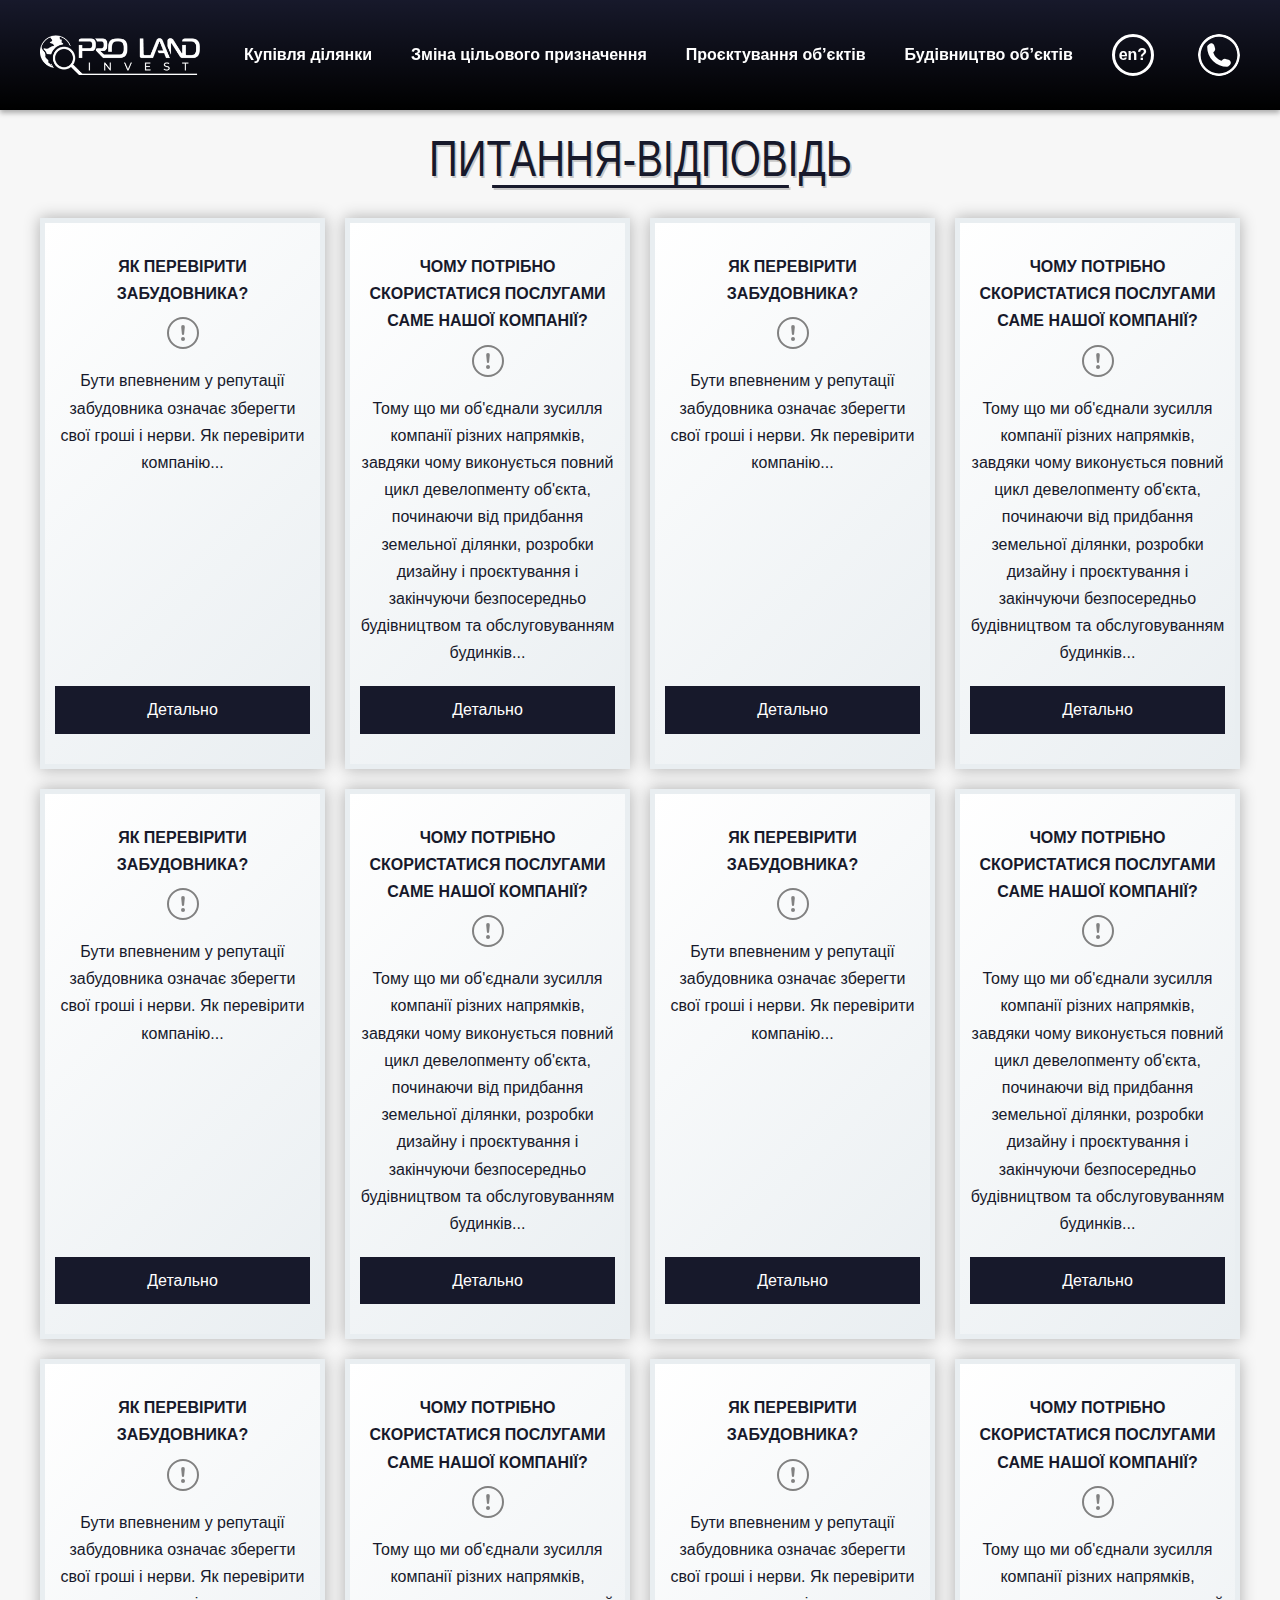
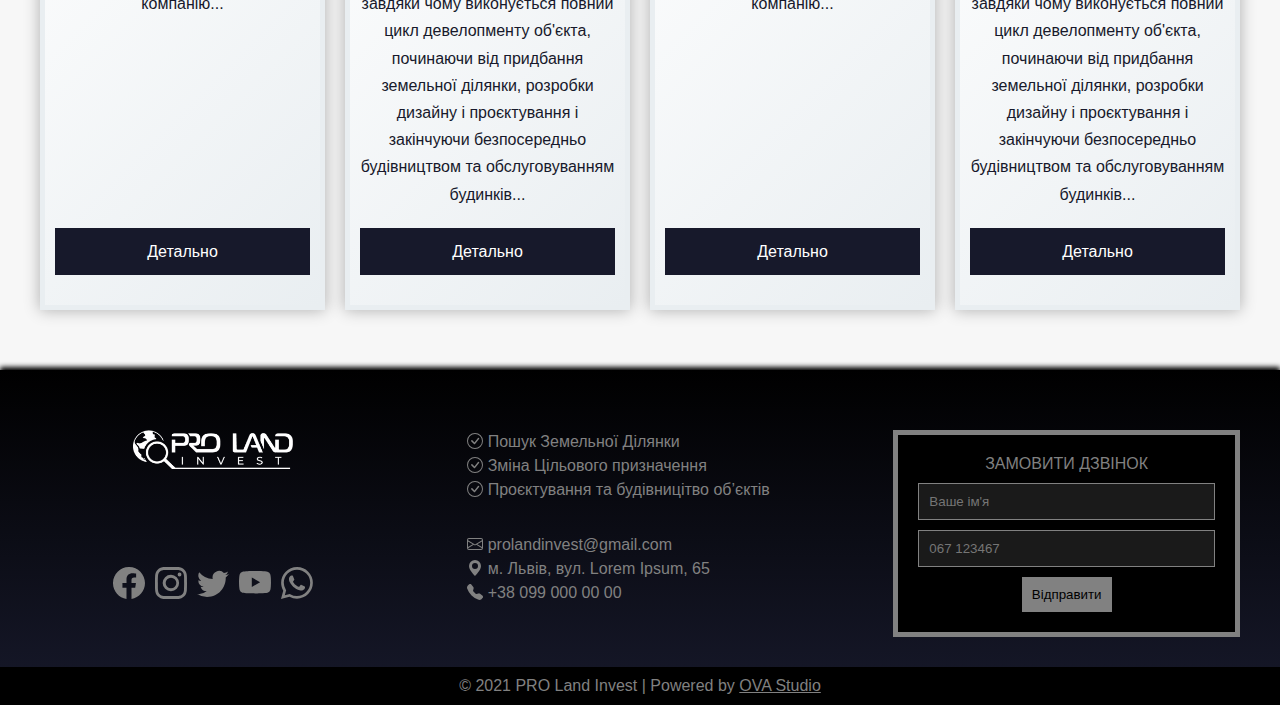
<file: faqs.html>
<!DOCTYPE html>
<html lang="en">
<head>
    <meta charset="UTF-8">
    <meta http-equiv="X-UA-Compatible" content="IE=edge">
    <meta name="viewport" content="width=device-width, initial-scale=1.0">
    <title> faq :: proland invest</title>
    <meta name="description" content="proland invest">
    <!-- <link rel="stylesheet" href="https://unpkg.com/leaflet@1.7.1/dist/leaflet.css" integrity="sha512-xodZBNTC5n17Xt2atTPuE1HxjVMSvLVW9ocqUKLsCC5CXdbqCmblAshOMAS6/keqq/sMZMZ19scR4PsZChSR7A==" crossorigin=""/> -->
    <link rel="stylesheet" href="css/style.css">
    <link rel="shortcut icon" href="./favicon.ico" />
</head>
<body>
    
    <div id="spacer"></div>

    <header id="header">
        <div class="wrapper">

            <a href="/" id="logo" title="proland invest">
                <picture>
                    <img src="images/logo.png" alt="" width="160" height="39">
                </picture>
            </a>

            <nav id="nav">
                <ul>
                    <li><a href="#">
                        <svg viewBox="0 0 16 16"><path d="M0 1.5A.5.5 0 0 1 .5 1H2a.5.5 0 0 1 .485.379L2.89 3H14.5a.5.5 0 0 1 .491.592l-1.5 8A.5.5 0 0 1 13 12H4a.5.5 0 0 1-.491-.408L2.01 3.607 1.61 2H.5a.5.5 0 0 1-.5-.5zM3.102 4l1.313 7h8.17l1.313-7H3.102zM5 12a2 2 0 1 0 0 4 2 2 0 0 0 0-4zm7 0a2 2 0 1 0 0 4 2 2 0 0 0 0-4zm-7 1a1 1 0 1 1 0 2 1 1 0 0 1 0-2zm7 0a1 1 0 1 1 0 2 1 1 0 0 1 0-2z"/></svg>

                        Купівля ділянки</a>
                    </li>

                    <li><a href="#">
                        <svg viewBox="0 0 16 16"><path fill-rule="evenodd" d="M1 11.5a.5.5 0 0 0 .5.5h11.793l-3.147 3.146a.5.5 0 0 0 .708.708l4-4a.5.5 0 0 0 0-.708l-4-4a.5.5 0 0 0-.708.708L13.293 11H1.5a.5.5 0 0 0-.5.5zm14-7a.5.5 0 0 1-.5.5H2.707l3.147 3.146a.5.5 0 1 1-.708.708l-4-4a.5.5 0 0 1 0-.708l4-4a.5.5 0 1 1 .708.708L2.707 4H14.5a.5.5 0 0 1 .5.5z"/></svg>

                        Зміна цільового призначення
                    </a></li>

                    <li><a href="#">
                        <svg viewBox="0 0 16 16"><path d="M15.502 1.94a.5.5 0 0 1 0 .706L14.459 3.69l-2-2L13.502.646a.5.5 0 0 1 .707 0l1.293 1.293zm-1.75 2.456-2-2L4.939 9.21a.5.5 0 0 0-.121.196l-.805 2.414a.25.25 0 0 0 .316.316l2.414-.805a.5.5 0 0 0 .196-.12l6.813-6.814z"/><path fill-rule="evenodd" d="M1 13.5A1.5 1.5 0 0 0 2.5 15h11a1.5 1.5 0 0 0 1.5-1.5v-6a.5.5 0 0 0-1 0v6a.5.5 0 0 1-.5.5h-11a.5.5 0 0 1-.5-.5v-11a.5.5 0 0 1 .5-.5H9a.5.5 0 0 0 0-1H2.5A1.5 1.5 0 0 0 1 2.5v11z"/></svg>

                        Проєктування об’єктів
                    </a></li>

                    <li><a href="#">
                        <svg viewBox="0 0 16 16"><path d="M0 .5A.5.5 0 0 1 .5 0h15a.5.5 0 0 1 .5.5v3a.5.5 0 0 1-.5.5H14v2h1.5a.5.5 0 0 1 .5.5v3a.5.5 0 0 1-.5.5H14v2h1.5a.5.5 0 0 1 .5.5v3a.5.5 0 0 1-.5.5H.5a.5.5 0 0 1-.5-.5v-3a.5.5 0 0 1 .5-.5H2v-2H.5a.5.5 0 0 1-.5-.5v-3A.5.5 0 0 1 .5 6H2V4H.5a.5.5 0 0 1-.5-.5v-3zM3 4v2h4.5V4H3zm5.5 0v2H13V4H8.5zM3 10v2h4.5v-2H3zm5.5 0v2H13v-2H8.5zM1 1v2h3.5V1H1zm4.5 0v2h5V1h-5zm6 0v2H15V1h-3.5zM1 7v2h3.5V7H1zm4.5 0v2h5V7h-5zm6 0v2H15V7h-3.5zM1 13v2h3.5v-2H1zm4.5 0v2h5v-2h-5zm6 0v2H15v-2h-3.5z"/></svg>

                        Будівництво об’єктів
                    </a></li>

                    <li id="lang">
                        <a href="#">ua?</a>
                        <a href="#" class="active">en?</a>
                    </li>
                </ul>
            </nav>

            <div id="phone">
                <ul>
                    <li><a href="tel:+38 (093) 490 97 87" title="call!">
        
                        <svg viewBox="0 0 512 512"><path d="M256,32c123.5,0,224,100.5,224,224S379.5,480,256,480S32,379.5,32,256S132.5,32,256,32 M256,0C114.625,0,0,114.625,0,256 s114.625,256,256,256s256-114.625,256-256S397.375,0,256,0L256,0z M398.719,341.594l-1.438-4.375 c-3.375-10.063-14.5-20.563-24.75-23.375L334.688,303.5c-10.25-2.781-24.875,0.969-32.406,8.5l-13.688,13.688 c-49.75-13.469-88.781-52.5-102.219-102.25l13.688-13.688c7.5-7.5,11.25-22.125,8.469-32.406L198.219,139.5 c-2.781-10.25-13.344-21.375-23.406-24.75l-4.313-1.438c-10.094-3.375-24.5,0.031-32,7.563l-20.5,20.5 c-3.656,3.625-6,14.031-6,14.063c-0.688,65.063,24.813,127.719,70.813,173.75c45.875,45.875,108.313,71.344,173.156,70.781 c0.344,0,11.063-2.281,14.719-5.938l20.5-20.5C398.688,366.063,402.063,351.656,398.719,341.594z"/></svg>
        
                       +38 (093) 490 97 87
                    </a></li>
        
                    <li><a href="viber://chat?number=%2B380934909787" title="send to viber">
                        <svg viewBox="0 0 52.511 52.511"><g>
                            <path d="M31.256,0H21.254C10.778,0,2.255,8.521,2.255,18.995v9.01c0,7.8,4.793,14.81,12,17.665v5.841 c0,0.396,0.233,0.754,0.595,0.914c0.13,0.058,0.268,0.086,0.405,0.086c0.243,0,0.484-0.089,0.671-0.259L21.725,47h9.531 c10.476,0,18.999-8.521,18.999-18.995v-9.01C50.255,8.521,41.732,0,31.256,0z M48.255,28.005C48.255,37.376,40.63,45,31.256,45 h-9.917c-0.248,0-0.487,0.092-0.671,0.259l-4.413,3.997v-4.279c0-0.424-0.267-0.802-0.667-0.942 C8.81,41.638,4.255,35.196,4.255,28.005v-9.01C4.255,9.624,11.881,2,21.254,2h10.002c9.374,0,16.999,7.624,16.999,16.995V28.005z"/>
                            <path d="M39.471,30.493l-6.146-3.992c-0.672-0.437-1.472-0.585-2.255-0.423c-0.784,0.165-1.458,0.628-1.895,1.303l-0.289,0.444 c-2.66-0.879-5.593-2.002-7.349-7.085l0.727-0.632h0c1.248-1.085,1.379-2.983,0.294-4.233l-4.808-5.531 c-0.362-0.417-0.994-0.46-1.411-0.099l-3.019,2.624c-2.648,2.302-1.411,5.707-1.004,6.826c0.018,0.05,0.04,0.098,0.066,0.145 c0.105,0.188,2.612,4.662,6.661,8.786c4.065,4.141,11.404,7.965,11.629,8.076c0.838,0.544,1.781,0.805,2.714,0.805 c1.638,0,3.244-0.803,4.202-2.275l2.178-3.354C40.066,31.413,39.934,30.794,39.471,30.493z M35.91,34.142 c-0.901,1.388-2.763,1.782-4.233,0.834c-0.073-0.038-7.364-3.835-11.207-7.75c-3.592-3.659-5.977-7.724-6.302-8.291 c-0.792-2.221-0.652-3.586,0.464-4.556l2.265-1.968l4.152,4.776c0.369,0.424,0.326,1.044-0.096,1.411l-1.227,1.066 c-0.299,0.26-0.417,0.671-0.3,1.049c2.092,6.798,6.16,8.133,9.13,9.108l0.433,0.143c0.433,0.146,0.907-0.021,1.155-0.403 l0.709-1.092c0.146-0.226,0.37-0.379,0.63-0.434c0.261-0.056,0.527-0.004,0.753,0.143l5.308,3.447L35.91,34.142z"/>
                            <path d="M28.538,16.247c-0.532-0.153-1.085,0.156-1.236,0.688c-0.151,0.531,0.157,1.084,0.688,1.235 c1.49,0.424,2.677,1.613,3.097,3.104c0.124,0.44,0.525,0.729,0.962,0.729c0.09,0,0.181-0.012,0.272-0.037 c0.531-0.15,0.841-0.702,0.691-1.234C32.405,18.578,30.69,16.859,28.538,16.247z"/>
                            <path d="M36.148,22.219c0.09,0,0.181-0.012,0.272-0.037c0.532-0.15,0.841-0.703,0.691-1.234c-1.18-4.183-4.509-7.519-8.689-8.709 c-0.531-0.153-1.084,0.158-1.235,0.689c-0.151,0.531,0.157,1.084,0.688,1.235c3.517,1,6.318,3.809,7.311,7.328 C35.311,21.931,35.711,22.219,36.148,22.219z"/>
                            <path d="M27.991,7.582c-0.532-0.153-1.085,0.156-1.236,0.689c-0.151,0.531,0.157,1.084,0.688,1.235 c5.959,1.695,10.706,6.453,12.388,12.416c0.124,0.44,0.525,0.729,0.962,0.729c0.09,0,0.181-0.012,0.272-0.037 c0.531-0.15,0.841-0.703,0.691-1.234C39.887,14.753,34.613,9.467,27.991,7.582z"/>
                        </g>
                    </svg>
        
                    
                        +38 (093) 490 97 87
                    </a></li>
        
                    <li><a href="whatsapp://send?phone=+380934909787" title="send to whatsapp">
                        <svg viewBox="0 0 512 512"><path d="m439.277344 72.722656c-46.898438-46.898437-109.238282-72.722656-175.566406-72.722656-.003907 0-.019532 0-.023438 0-32.804688.00390625-64.773438 6.355469-95.011719 18.882812-30.242187 12.527344-57.335937 30.640626-80.535156 53.839844-46.894531 46.894532-72.71875 109.246094-72.71875 175.566406 0 39.550782 9.542969 78.855469 27.625 113.875l-41.734375 119.226563c-2.941406 8.410156-.859375 17.550781 5.445312 23.851563 4.410157 4.414062 10.214844 6.757812 16.183594 6.757812 2.558594 0 5.144532-.429688 7.667969-1.3125l119.226563-41.730469c35.019531 18.082031 74.324218 27.625 113.875 27.625 66.320312 0 128.667968-25.828125 175.566406-72.722656 46.894531-46.894531 72.722656-109.246094 72.722656-175.566406 0-66.324219-25.824219-128.675781-72.722656-175.570313zm-21.234375 329.902344c-41.222657 41.226562-96.035157 63.925781-154.332031 63.925781-35.664063 0-71.09375-8.820312-102.460938-25.515625-5.6875-3.023437-12.410156-3.542968-18.445312-1.429687l-108.320313 37.910156 37.914063-108.320313c2.113281-6.042968 1.589843-12.765624-1.433594-18.449218-16.691406-31.359375-25.515625-66.789063-25.515625-102.457032 0-58.296874 22.703125-113.109374 63.925781-154.332031 41.21875-41.21875 96.023438-63.921875 154.316406-63.929687h.019532c58.300781 0 113.109374 22.703125 154.332031 63.929687 41.226562 41.222657 63.929687 96.03125 63.929687 154.332031 0 58.300782-22.703125 113.113282-63.929687 154.335938zm0 0"/><path d="m355.984375 270.46875c-11.421875-11.421875-30.007813-11.421875-41.429687 0l-12.492188 12.492188c-31.019531-16.902344-56.121094-42.003907-73.027344-73.023438l12.492188-12.492188c11.425781-11.421874 11.425781-30.007812 0-41.429687l-33.664063-33.664063c-11.421875-11.421874-30.007812-11.421874-41.429687 0l-26.929688 26.929688c-15.425781 15.425781-16.195312 41.945312-2.167968 74.675781 12.179687 28.417969 34.46875 59.652344 62.761718 87.945313 28.292969 28.292968 59.527344 50.582031 87.945313 62.761718 15.550781 6.664063 29.695312 9.988282 41.917969 9.988282 13.503906 0 24.660156-4.058594 32.757812-12.15625l26.929688-26.933594v.003906c5.535156-5.535156 8.582031-12.890625 8.582031-20.714844 0-7.828124-3.046875-15.183593-8.582031-20.714843zm-14.5 80.792969c-4.402344 4.402343-17.941406 5.945312-41.609375-4.195313-24.992188-10.710937-52.886719-30.742187-78.542969-56.398437s-45.683593-53.546875-56.394531-78.539063c-10.144531-23.667968-8.601562-37.210937-4.199219-41.613281l26.414063-26.414063 32.625 32.628907-15.636719 15.640625c-7.070313 7.070312-8.777344 17.792968-4.242187 26.683594 20.558593 40.3125 52.734374 72.488281 93.046874 93.046874 8.894532 4.535157 19.617188 2.832032 26.6875-4.242187l15.636719-15.636719 32.628907 32.628906zm0 0"/></svg>
        
                        +38 (093) 490 97 87
                    </a></li>
        
                    <li><a href="https://t.me/username" title="send to telegram">
                        <svg viewBox="0 0 16 16"><path d="M16 8A8 8 0 1 1 0 8a8 8 0 0 1 16 0zM8.287 5.906c-.778.324-2.334.994-4.666 2.01-.378.15-.577.298-.595.442-.03.243.275.339.69.47l.175.055c.408.133.958.288 1.243.294.26.006.549-.1.868-.32 2.179-1.471 3.304-2.214 3.374-2.23.05-.012.12-.026.166.016.047.041.042.12.037.141-.03.129-1.227 1.241-1.846 1.817-.193.18-.33.307-.358.336a8.154 8.154 0 0 1-.188.186c-.38.366-.664.64.015 1.088.327.216.589.393.85.571.284.194.568.387.936.629.093.06.183.125.27.187.331.236.63.448.997.414.214-.02.435-.22.547-.82.265-1.417.786-4.486.906-5.751a1.426 1.426 0 0 0-.013-.315.337.337 0 0 0-.114-.217.526.526 0 0 0-.31-.093c-.3.005-.763.166-2.984 1.09z"/></svg>
                        +38 (093) 490 97 87
                    </a></li>
                </ul>
            </div>

        </div>
    </header>

    <!-- faq -->
    <section id="faq">
        <h1 class="title"><span>Питання-відповідь</span></h1>
        <div class="wrapper">
            <dl>
                <dt>Як перевірити забудовника?</dt>
                <dd>
                    <p>Бути впевненим у репутації забудовника означає зберегти свої гроші і нерви. Як перевірити компанію...</p>
                    <a href="#">Детально</a>
                </dd>
            </dl>
            <dl>
                <dt>Чому потрібно скористатися послугами саме нашої компанії?</dt>
                <dd>
                    <p>Тому що ми об'єднали зусилля компанії різних напрямків, завдяки чому виконується повний цикл девелопменту об'єкта, починаючи від придбання земельної ділянки, розробки дизайну і проєктування і закінчуючи безпосередньо будівництвом та обслуговуванням будинків...</p>
                    <a href="#">Детально</a>
                </dd>
            </dl>
            <dl>
                <dt>Як перевірити забудовника?</dt>
                <dd>
                    <p>Бути впевненим у репутації забудовника означає зберегти свої гроші і нерви. Як перевірити компанію...</p>
                    <a href="#">Детально</a>
                </dd>
            </dl>
            <dl>
                <dt>Чому потрібно скористатися послугами саме нашої компанії?</dt>
                <dd>
                    <p>Тому що ми об'єднали зусилля компанії різних напрямків, завдяки чому виконується повний цикл девелопменту об'єкта, починаючи від придбання земельної ділянки, розробки дизайну і проєктування і закінчуючи безпосередньо будівництвом та обслуговуванням будинків...</p>
                    <a href="#">Детально</a>
                </dd>
            </dl>
            <dl>
                <dt>Як перевірити забудовника?</dt>
                <dd>
                    <p>Бути впевненим у репутації забудовника означає зберегти свої гроші і нерви. Як перевірити компанію...</p>
                    <a href="#">Детально</a>
                </dd>
            </dl>
            <dl>
                <dt>Чому потрібно скористатися послугами саме нашої компанії?</dt>
                <dd>
                    <p>Тому що ми об'єднали зусилля компанії різних напрямків, завдяки чому виконується повний цикл девелопменту об'єкта, починаючи від придбання земельної ділянки, розробки дизайну і проєктування і закінчуючи безпосередньо будівництвом та обслуговуванням будинків...</p>
                    <a href="#">Детально</a>
                </dd>
            </dl>
            <dl>
                <dt>Як перевірити забудовника?</dt>
                <dd>
                    <p>Бути впевненим у репутації забудовника означає зберегти свої гроші і нерви. Як перевірити компанію...</p>
                    <a href="#">Детально</a>
                </dd>
            </dl>
            <dl>
                <dt>Чому потрібно скористатися послугами саме нашої компанії?</dt>
                <dd>
                    <p>Тому що ми об'єднали зусилля компанії різних напрямків, завдяки чому виконується повний цикл девелопменту об'єкта, починаючи від придбання земельної ділянки, розробки дизайну і проєктування і закінчуючи безпосередньо будівництвом та обслуговуванням будинків...</p>
                    <a href="#">Детально</a>
                </dd>
            </dl>
            <dl>
                <dt>Як перевірити забудовника?</dt>
                <dd>
                    <p>Бути впевненим у репутації забудовника означає зберегти свої гроші і нерви. Як перевірити компанію...</p>
                    <a href="#">Детально</a>
                </dd>
            </dl>
            <dl>
                <dt>Чому потрібно скористатися послугами саме нашої компанії?</dt>
                <dd>
                    <p>Тому що ми об'єднали зусилля компанії різних напрямків, завдяки чому виконується повний цикл девелопменту об'єкта, починаючи від придбання земельної ділянки, розробки дизайну і проєктування і закінчуючи безпосередньо будівництвом та обслуговуванням будинків...</p>
                    <a href="#">Детально</a>
                </dd>
            </dl>
            <dl>
                <dt>Як перевірити забудовника?</dt>
                <dd>
                    <p>Бути впевненим у репутації забудовника означає зберегти свої гроші і нерви. Як перевірити компанію...</p>
                    <a href="#">Детально</a>
                </dd>
            </dl>
            <dl>
                <dt>Чому потрібно скористатися послугами саме нашої компанії?</dt>
                <dd>
                    <p>Тому що ми об'єднали зусилля компанії різних напрямків, завдяки чому виконується повний цикл девелопменту об'єкта, починаючи від придбання земельної ділянки, розробки дизайну і проєктування і закінчуючи безпосередньо будівництвом та обслуговуванням будинків...</p>
                    <a href="#">Детально</a>
                </dd>
            </dl>
        </div>

    </section>

    <footer id="footer">

        <div class="wrapper">
            <a href="/" title="proland invest" class="logo">
                <picture>
                    <!-- <source srcset="images/logo.avif" type="image/avif"> -->
                    <!-- <source srcset="images/logo.webp" type="image/webp"> -->
                    <img src="images/logo.png" alt="" width="160" height="39">
                </picture>
            </a> 
                    
            <ul>
                <li><a href="#" title="Пошук Земельної Ділянки">Пошук Земельної Ділянки</a></li>
                <li><a href="#" title="Зміна Цільового призначення">Зміна Цільового призначення</a></li>
                <li><a href="#" title="Проєктування та будівницітво об’єктів">Проєктування та будівницітво об’єктів</a></li>
            </ul>
            
            <ol>
                <li class="mail"><a href="mailto:prolandinvest@gmail.com" title="mail">prolandinvest@gmail.com</a></li>
                <li class="address"><a href="https://g.page/#" title="address">м. Львів, вул. Lorem Ipsum, 65</a></li>
                <li class="phone"><a href="tel:+38 099 000 00 00" title="phone">+38 099 000 00 00</a></li>
            </ol>
            
            <div class="social">
                <a href="#" title="facebook">
                    <svg viewBox="0 0 16 16"><path d="M16 8.049c0-4.446-3.582-8.05-8-8.05C3.58 0-.002 3.603-.002 8.05c0 4.017 2.926 7.347 6.75 7.951v-5.625h-2.03V8.05H6.75V6.275c0-2.017 1.195-3.131 3.022-3.131.876 0 1.791.157 1.791.157v1.98h-1.009c-.993 0-1.303.621-1.303 1.258v1.51h2.218l-.354 2.326H9.25V16c3.824-.604 6.75-3.934 6.75-7.951z"/></svg>
                </a>
                <a href="#" title="instagram">
                    <svg viewBox="0 0 16 16"><path d="M8 0C5.829 0 5.556.01 4.703.048 3.85.088 3.269.222 2.76.42a3.917 3.917 0 0 0-1.417.923A3.927 3.927 0 0 0 .42 2.76C.222 3.268.087 3.85.048 4.7.01 5.555 0 5.827 0 8.001c0 2.172.01 2.444.048 3.297.04.852.174 1.433.372 1.942.205.526.478.972.923 1.417.444.445.89.719 1.416.923.51.198 1.09.333 1.942.372C5.555 15.99 5.827 16 8 16s2.444-.01 3.298-.048c.851-.04 1.434-.174 1.943-.372a3.916 3.916 0 0 0 1.416-.923c.445-.445.718-.891.923-1.417.197-.509.332-1.09.372-1.942C15.99 10.445 16 10.173 16 8s-.01-2.445-.048-3.299c-.04-.851-.175-1.433-.372-1.941a3.926 3.926 0 0 0-.923-1.417A3.911 3.911 0 0 0 13.24.42c-.51-.198-1.092-.333-1.943-.372C10.443.01 10.172 0 7.998 0h.003zm-.717 1.442h.718c2.136 0 2.389.007 3.232.046.78.035 1.204.166 1.486.275.373.145.64.319.92.599.28.28.453.546.598.92.11.281.24.705.275 1.485.039.843.047 1.096.047 3.231s-.008 2.389-.047 3.232c-.035.78-.166 1.203-.275 1.485a2.47 2.47 0 0 1-.599.919c-.28.28-.546.453-.92.598-.28.11-.704.24-1.485.276-.843.038-1.096.047-3.232.047s-2.39-.009-3.233-.047c-.78-.036-1.203-.166-1.485-.276a2.478 2.478 0 0 1-.92-.598 2.48 2.48 0 0 1-.6-.92c-.109-.281-.24-.705-.275-1.485-.038-.843-.046-1.096-.046-3.233 0-2.136.008-2.388.046-3.231.036-.78.166-1.204.276-1.486.145-.373.319-.64.599-.92.28-.28.546-.453.92-.598.282-.11.705-.24 1.485-.276.738-.034 1.024-.044 2.515-.045v.002zm4.988 1.328a.96.96 0 1 0 0 1.92.96.96 0 0 0 0-1.92zm-4.27 1.122a4.109 4.109 0 1 0 0 8.217 4.109 4.109 0 0 0 0-8.217zm0 1.441a2.667 2.667 0 1 1 0 5.334 2.667 2.667 0 0 1 0-5.334z"/></svg>
                </a>
                <a href="#" title="twitter">
                    <svg viewBox="0 0 16 16"><path d="M5.026 15c6.038 0 9.341-5.003 9.341-9.334 0-.14 0-.282-.006-.422A6.685 6.685 0 0 0 16 3.542a6.658 6.658 0 0 1-1.889.518 3.301 3.301 0 0 0 1.447-1.817 6.533 6.533 0 0 1-2.087.793A3.286 3.286 0 0 0 7.875 6.03a9.325 9.325 0 0 1-6.767-3.429 3.289 3.289 0 0 0 1.018 4.382A3.323 3.323 0 0 1 .64 6.575v.045a3.288 3.288 0 0 0 2.632 3.218 3.203 3.203 0 0 1-.865.115 3.23 3.23 0 0 1-.614-.057 3.283 3.283 0 0 0 3.067 2.277A6.588 6.588 0 0 1 .78 13.58a6.32 6.32 0 0 1-.78-.045A9.344 9.344 0 0 0 5.026 15z"/></svg>
                </a>
                <a href="#" title="youtube">
                    <svg viewBox="0 0 16 16"><path d="M8.051 1.999h.089c.822.003 4.987.033 6.11.335a2.01 2.01 0 0 1 1.415 1.42c.101.38.172.883.22 1.402l.01.104.022.26.008.104c.065.914.073 1.77.074 1.957v.075c-.001.194-.01 1.108-.082 2.06l-.008.105-.009.104c-.05.572-.124 1.14-.235 1.558a2.007 2.007 0 0 1-1.415 1.42c-1.16.312-5.569.334-6.18.335h-.142c-.309 0-1.587-.006-2.927-.052l-.17-.006-.087-.004-.171-.007-.171-.007c-1.11-.049-2.167-.128-2.654-.26a2.007 2.007 0 0 1-1.415-1.419c-.111-.417-.185-.986-.235-1.558L.09 9.82l-.008-.104A31.4 31.4 0 0 1 0 7.68v-.123c.002-.215.01-.958.064-1.778l.007-.103.003-.052.008-.104.022-.26.01-.104c.048-.519.119-1.023.22-1.402a2.007 2.007 0 0 1 1.415-1.42c.487-.13 1.544-.21 2.654-.26l.17-.007.172-.006.086-.003.171-.007A99.788 99.788 0 0 1 7.858 2h.193zM6.4 5.209v4.818l4.157-2.408L6.4 5.209z"/></svg>
                </a>
                <a href="#" title="whatsup">
                    <svg viewBox="0 0 16 16"><path d="M13.601 2.326A7.854 7.854 0 0 0 7.994 0C3.627 0 .068 3.558.064 7.926c0 1.399.366 2.76 1.057 3.965L0 16l4.204-1.102a7.933 7.933 0 0 0 3.79.965h.004c4.368 0 7.926-3.558 7.93-7.93A7.898 7.898 0 0 0 13.6 2.326zM7.994 14.521a6.573 6.573 0 0 1-3.356-.92l-.24-.144-2.494.654.666-2.433-.156-.251a6.56 6.56 0 0 1-1.007-3.505c0-3.626 2.957-6.584 6.591-6.584a6.56 6.56 0 0 1 4.66 1.931 6.557 6.557 0 0 1 1.928 4.66c-.004 3.639-2.961 6.592-6.592 6.592zm3.615-4.934c-.197-.099-1.17-.578-1.353-.646-.182-.065-.315-.099-.445.099-.133.197-.513.646-.627.775-.114.133-.232.148-.43.05-.197-.1-.836-.308-1.592-.985-.59-.525-.985-1.175-1.103-1.372-.114-.198-.011-.304.088-.403.087-.088.197-.232.296-.346.1-.114.133-.198.198-.33.065-.134.034-.248-.015-.347-.05-.099-.445-1.076-.612-1.47-.16-.389-.323-.335-.445-.34-.114-.007-.247-.007-.38-.007a.729.729 0 0 0-.529.247c-.182.198-.691.677-.691 1.654 0 .977.71 1.916.81 2.049.098.133 1.394 2.132 3.383 2.992.47.205.84.326 1.129.418.475.152.904.129 1.246.08.38-.058 1.171-.48 1.338-.943.164-.464.164-.86.114-.943-.049-.084-.182-.133-.38-.232z"/></svg>
                </a>
            </div>   

            <form>
                <label for="callback">Замовити дзвінок</label>
                <input type="text" placeholder="Ваше ім'я">
                <input type="number" id="callback" placeholder="067 123467">
                <button>Відправити</button>
            </form>

        </div>

        <div id="copy">
            <p>&copy; 2021 PRO Land Invest <em></em> Powered by <a href="//ova.in.ua" title="OVA Studio">OVA Studio</a></p>
        </div>
    </footer>

    <script src="js/init.js"></script>
</body>
</html>
</file>
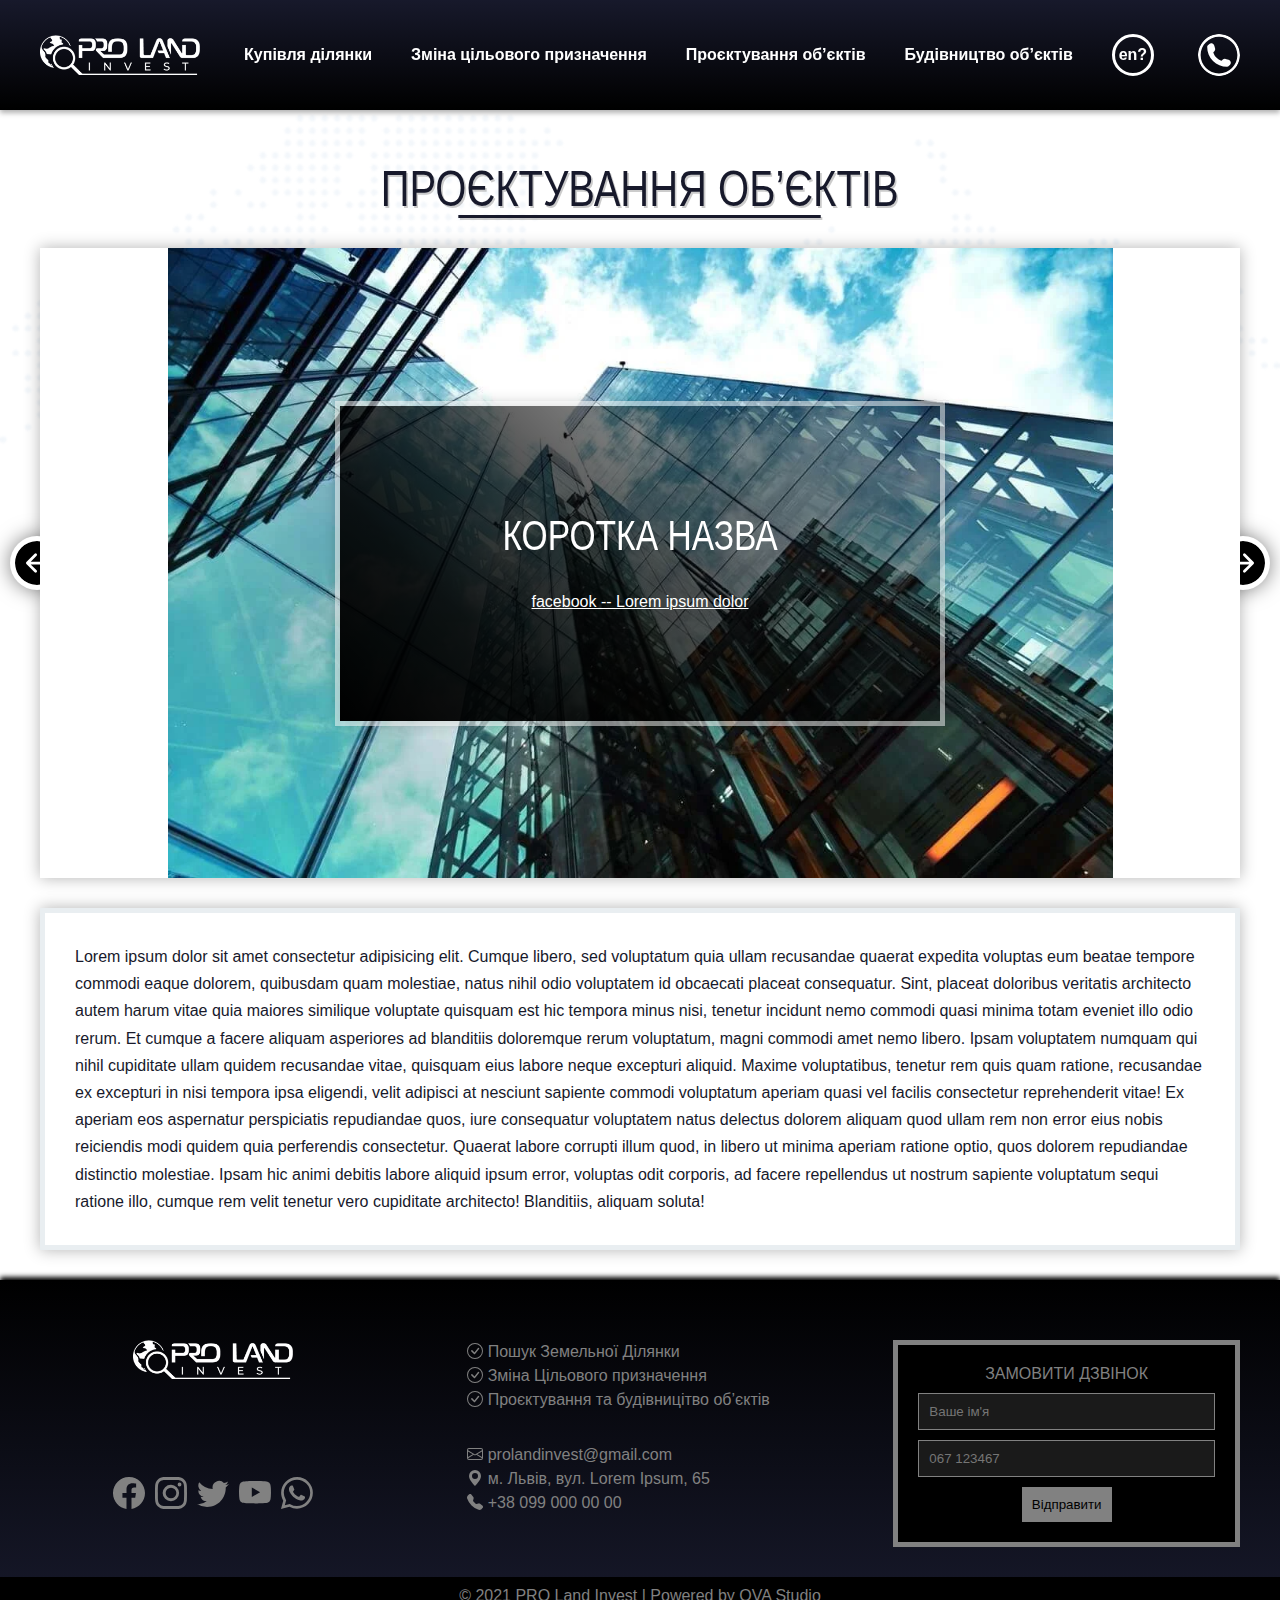
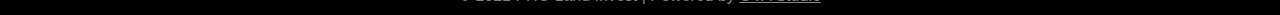
<file: order.html>
<!DOCTYPE html>
<html lang="en">
<head>
    <meta charset="UTF-8">
    <meta http-equiv="X-UA-Compatible" content="IE=edge">
    <meta name="viewport" content="width=device-width, initial-scale=1.0">
    <title>order :: proland invest</title>
    <meta name="description" content="order: proland invest">
    <link rel="stylesheet" href="css/style.css">
    <link rel="shortcut icon" href="./favicon.ico" />
</head>
<body>
    <div id="spacer"></div>

    <header id="header">
        <div class="wrapper">

            <a href="/" id="logo" title="proland invest">
                <picture>
                    <img src="images/logo.png" alt="" width="160" height="39">
                </picture>
            </a>

            <nav id="nav">
                <ul>
                    <li><a href="#">
                        <svg viewBox="0 0 16 16"><path d="M0 1.5A.5.5 0 0 1 .5 1H2a.5.5 0 0 1 .485.379L2.89 3H14.5a.5.5 0 0 1 .491.592l-1.5 8A.5.5 0 0 1 13 12H4a.5.5 0 0 1-.491-.408L2.01 3.607 1.61 2H.5a.5.5 0 0 1-.5-.5zM3.102 4l1.313 7h8.17l1.313-7H3.102zM5 12a2 2 0 1 0 0 4 2 2 0 0 0 0-4zm7 0a2 2 0 1 0 0 4 2 2 0 0 0 0-4zm-7 1a1 1 0 1 1 0 2 1 1 0 0 1 0-2zm7 0a1 1 0 1 1 0 2 1 1 0 0 1 0-2z"/></svg>

                        Купівля ділянки</a>
                    </li>

                    <li><a href="#">
                        <svg viewBox="0 0 16 16"><path fill-rule="evenodd" d="M1 11.5a.5.5 0 0 0 .5.5h11.793l-3.147 3.146a.5.5 0 0 0 .708.708l4-4a.5.5 0 0 0 0-.708l-4-4a.5.5 0 0 0-.708.708L13.293 11H1.5a.5.5 0 0 0-.5.5zm14-7a.5.5 0 0 1-.5.5H2.707l3.147 3.146a.5.5 0 1 1-.708.708l-4-4a.5.5 0 0 1 0-.708l4-4a.5.5 0 1 1 .708.708L2.707 4H14.5a.5.5 0 0 1 .5.5z"/></svg>

                        Зміна цільового призначення
                    </a></li>

                    <li><a href="#">
                        <svg viewBox="0 0 16 16"><path d="M15.502 1.94a.5.5 0 0 1 0 .706L14.459 3.69l-2-2L13.502.646a.5.5 0 0 1 .707 0l1.293 1.293zm-1.75 2.456-2-2L4.939 9.21a.5.5 0 0 0-.121.196l-.805 2.414a.25.25 0 0 0 .316.316l2.414-.805a.5.5 0 0 0 .196-.12l6.813-6.814z"/><path fill-rule="evenodd" d="M1 13.5A1.5 1.5 0 0 0 2.5 15h11a1.5 1.5 0 0 0 1.5-1.5v-6a.5.5 0 0 0-1 0v6a.5.5 0 0 1-.5.5h-11a.5.5 0 0 1-.5-.5v-11a.5.5 0 0 1 .5-.5H9a.5.5 0 0 0 0-1H2.5A1.5 1.5 0 0 0 1 2.5v11z"/></svg>

                        Проєктування об’єктів
                    </a></li>

                    <li><a href="#">
                        <svg viewBox="0 0 16 16"><path d="M0 .5A.5.5 0 0 1 .5 0h15a.5.5 0 0 1 .5.5v3a.5.5 0 0 1-.5.5H14v2h1.5a.5.5 0 0 1 .5.5v3a.5.5 0 0 1-.5.5H14v2h1.5a.5.5 0 0 1 .5.5v3a.5.5 0 0 1-.5.5H.5a.5.5 0 0 1-.5-.5v-3a.5.5 0 0 1 .5-.5H2v-2H.5a.5.5 0 0 1-.5-.5v-3A.5.5 0 0 1 .5 6H2V4H.5a.5.5 0 0 1-.5-.5v-3zM3 4v2h4.5V4H3zm5.5 0v2H13V4H8.5zM3 10v2h4.5v-2H3zm5.5 0v2H13v-2H8.5zM1 1v2h3.5V1H1zm4.5 0v2h5V1h-5zm6 0v2H15V1h-3.5zM1 7v2h3.5V7H1zm4.5 0v2h5V7h-5zm6 0v2H15V7h-3.5zM1 13v2h3.5v-2H1zm4.5 0v2h5v-2h-5zm6 0v2H15v-2h-3.5z"/></svg>

                        Будівництво об’єктів
                    </a></li>

                    <li id="lang">
                        <a href="#">ua?</a>
                        <a href="#" class="active">en?</a>
                    </li>
                </ul>
            </nav>

            <div id="phone">
                <ul>
                    <li><a href="tel:+38 (093) 490 97 87" title="call!">
        
                        <svg viewBox="0 0 512 512"><path d="M256,32c123.5,0,224,100.5,224,224S379.5,480,256,480S32,379.5,32,256S132.5,32,256,32 M256,0C114.625,0,0,114.625,0,256 s114.625,256,256,256s256-114.625,256-256S397.375,0,256,0L256,0z M398.719,341.594l-1.438-4.375 c-3.375-10.063-14.5-20.563-24.75-23.375L334.688,303.5c-10.25-2.781-24.875,0.969-32.406,8.5l-13.688,13.688 c-49.75-13.469-88.781-52.5-102.219-102.25l13.688-13.688c7.5-7.5,11.25-22.125,8.469-32.406L198.219,139.5 c-2.781-10.25-13.344-21.375-23.406-24.75l-4.313-1.438c-10.094-3.375-24.5,0.031-32,7.563l-20.5,20.5 c-3.656,3.625-6,14.031-6,14.063c-0.688,65.063,24.813,127.719,70.813,173.75c45.875,45.875,108.313,71.344,173.156,70.781 c0.344,0,11.063-2.281,14.719-5.938l20.5-20.5C398.688,366.063,402.063,351.656,398.719,341.594z"/></svg>
        
                       +38 (093) 490 97 87
                    </a></li>
        
                    <li><a href="viber://chat?number=%2B380934909787" title="send to viber">
                        <svg viewBox="0 0 52.511 52.511"><g>
                            <path d="M31.256,0H21.254C10.778,0,2.255,8.521,2.255,18.995v9.01c0,7.8,4.793,14.81,12,17.665v5.841 c0,0.396,0.233,0.754,0.595,0.914c0.13,0.058,0.268,0.086,0.405,0.086c0.243,0,0.484-0.089,0.671-0.259L21.725,47h9.531 c10.476,0,18.999-8.521,18.999-18.995v-9.01C50.255,8.521,41.732,0,31.256,0z M48.255,28.005C48.255,37.376,40.63,45,31.256,45 h-9.917c-0.248,0-0.487,0.092-0.671,0.259l-4.413,3.997v-4.279c0-0.424-0.267-0.802-0.667-0.942 C8.81,41.638,4.255,35.196,4.255,28.005v-9.01C4.255,9.624,11.881,2,21.254,2h10.002c9.374,0,16.999,7.624,16.999,16.995V28.005z"/>
                            <path d="M39.471,30.493l-6.146-3.992c-0.672-0.437-1.472-0.585-2.255-0.423c-0.784,0.165-1.458,0.628-1.895,1.303l-0.289,0.444 c-2.66-0.879-5.593-2.002-7.349-7.085l0.727-0.632h0c1.248-1.085,1.379-2.983,0.294-4.233l-4.808-5.531 c-0.362-0.417-0.994-0.46-1.411-0.099l-3.019,2.624c-2.648,2.302-1.411,5.707-1.004,6.826c0.018,0.05,0.04,0.098,0.066,0.145 c0.105,0.188,2.612,4.662,6.661,8.786c4.065,4.141,11.404,7.965,11.629,8.076c0.838,0.544,1.781,0.805,2.714,0.805 c1.638,0,3.244-0.803,4.202-2.275l2.178-3.354C40.066,31.413,39.934,30.794,39.471,30.493z M35.91,34.142 c-0.901,1.388-2.763,1.782-4.233,0.834c-0.073-0.038-7.364-3.835-11.207-7.75c-3.592-3.659-5.977-7.724-6.302-8.291 c-0.792-2.221-0.652-3.586,0.464-4.556l2.265-1.968l4.152,4.776c0.369,0.424,0.326,1.044-0.096,1.411l-1.227,1.066 c-0.299,0.26-0.417,0.671-0.3,1.049c2.092,6.798,6.16,8.133,9.13,9.108l0.433,0.143c0.433,0.146,0.907-0.021,1.155-0.403 l0.709-1.092c0.146-0.226,0.37-0.379,0.63-0.434c0.261-0.056,0.527-0.004,0.753,0.143l5.308,3.447L35.91,34.142z"/>
                            <path d="M28.538,16.247c-0.532-0.153-1.085,0.156-1.236,0.688c-0.151,0.531,0.157,1.084,0.688,1.235 c1.49,0.424,2.677,1.613,3.097,3.104c0.124,0.44,0.525,0.729,0.962,0.729c0.09,0,0.181-0.012,0.272-0.037 c0.531-0.15,0.841-0.702,0.691-1.234C32.405,18.578,30.69,16.859,28.538,16.247z"/>
                            <path d="M36.148,22.219c0.09,0,0.181-0.012,0.272-0.037c0.532-0.15,0.841-0.703,0.691-1.234c-1.18-4.183-4.509-7.519-8.689-8.709 c-0.531-0.153-1.084,0.158-1.235,0.689c-0.151,0.531,0.157,1.084,0.688,1.235c3.517,1,6.318,3.809,7.311,7.328 C35.311,21.931,35.711,22.219,36.148,22.219z"/>
                            <path d="M27.991,7.582c-0.532-0.153-1.085,0.156-1.236,0.689c-0.151,0.531,0.157,1.084,0.688,1.235 c5.959,1.695,10.706,6.453,12.388,12.416c0.124,0.44,0.525,0.729,0.962,0.729c0.09,0,0.181-0.012,0.272-0.037 c0.531-0.15,0.841-0.703,0.691-1.234C39.887,14.753,34.613,9.467,27.991,7.582z"/>
                        </g>
                    </svg>
        
                    
                        +38 (093) 490 97 87
                    </a></li>
        
                    <li><a href="whatsapp://send?phone=+380934909787" title="send to whatsapp">
                        <svg viewBox="0 0 512 512"><path d="m439.277344 72.722656c-46.898438-46.898437-109.238282-72.722656-175.566406-72.722656-.003907 0-.019532 0-.023438 0-32.804688.00390625-64.773438 6.355469-95.011719 18.882812-30.242187 12.527344-57.335937 30.640626-80.535156 53.839844-46.894531 46.894532-72.71875 109.246094-72.71875 175.566406 0 39.550782 9.542969 78.855469 27.625 113.875l-41.734375 119.226563c-2.941406 8.410156-.859375 17.550781 5.445312 23.851563 4.410157 4.414062 10.214844 6.757812 16.183594 6.757812 2.558594 0 5.144532-.429688 7.667969-1.3125l119.226563-41.730469c35.019531 18.082031 74.324218 27.625 113.875 27.625 66.320312 0 128.667968-25.828125 175.566406-72.722656 46.894531-46.894531 72.722656-109.246094 72.722656-175.566406 0-66.324219-25.824219-128.675781-72.722656-175.570313zm-21.234375 329.902344c-41.222657 41.226562-96.035157 63.925781-154.332031 63.925781-35.664063 0-71.09375-8.820312-102.460938-25.515625-5.6875-3.023437-12.410156-3.542968-18.445312-1.429687l-108.320313 37.910156 37.914063-108.320313c2.113281-6.042968 1.589843-12.765624-1.433594-18.449218-16.691406-31.359375-25.515625-66.789063-25.515625-102.457032 0-58.296874 22.703125-113.109374 63.925781-154.332031 41.21875-41.21875 96.023438-63.921875 154.316406-63.929687h.019532c58.300781 0 113.109374 22.703125 154.332031 63.929687 41.226562 41.222657 63.929687 96.03125 63.929687 154.332031 0 58.300782-22.703125 113.113282-63.929687 154.335938zm0 0"/><path d="m355.984375 270.46875c-11.421875-11.421875-30.007813-11.421875-41.429687 0l-12.492188 12.492188c-31.019531-16.902344-56.121094-42.003907-73.027344-73.023438l12.492188-12.492188c11.425781-11.421874 11.425781-30.007812 0-41.429687l-33.664063-33.664063c-11.421875-11.421874-30.007812-11.421874-41.429687 0l-26.929688 26.929688c-15.425781 15.425781-16.195312 41.945312-2.167968 74.675781 12.179687 28.417969 34.46875 59.652344 62.761718 87.945313 28.292969 28.292968 59.527344 50.582031 87.945313 62.761718 15.550781 6.664063 29.695312 9.988282 41.917969 9.988282 13.503906 0 24.660156-4.058594 32.757812-12.15625l26.929688-26.933594v.003906c5.535156-5.535156 8.582031-12.890625 8.582031-20.714844 0-7.828124-3.046875-15.183593-8.582031-20.714843zm-14.5 80.792969c-4.402344 4.402343-17.941406 5.945312-41.609375-4.195313-24.992188-10.710937-52.886719-30.742187-78.542969-56.398437s-45.683593-53.546875-56.394531-78.539063c-10.144531-23.667968-8.601562-37.210937-4.199219-41.613281l26.414063-26.414063 32.625 32.628907-15.636719 15.640625c-7.070313 7.070312-8.777344 17.792968-4.242187 26.683594 20.558593 40.3125 52.734374 72.488281 93.046874 93.046874 8.894532 4.535157 19.617188 2.832032 26.6875-4.242187l15.636719-15.636719 32.628907 32.628906zm0 0"/></svg>
        
                        +38 (093) 490 97 87
                    </a></li>
        
                    <li><a href="https://t.me/username" title="send to telegram">
                        <svg viewBox="0 0 16 16"><path d="M16 8A8 8 0 1 1 0 8a8 8 0 0 1 16 0zM8.287 5.906c-.778.324-2.334.994-4.666 2.01-.378.15-.577.298-.595.442-.03.243.275.339.69.47l.175.055c.408.133.958.288 1.243.294.26.006.549-.1.868-.32 2.179-1.471 3.304-2.214 3.374-2.23.05-.012.12-.026.166.016.047.041.042.12.037.141-.03.129-1.227 1.241-1.846 1.817-.193.18-.33.307-.358.336a8.154 8.154 0 0 1-.188.186c-.38.366-.664.64.015 1.088.327.216.589.393.85.571.284.194.568.387.936.629.093.06.183.125.27.187.331.236.63.448.997.414.214-.02.435-.22.547-.82.265-1.417.786-4.486.906-5.751a1.426 1.426 0 0 0-.013-.315.337.337 0 0 0-.114-.217.526.526 0 0 0-.31-.093c-.3.005-.763.166-2.984 1.09z"/></svg>
                        +38 (093) 490 97 87
                    </a></li>
                </ul>
            </div>

        </div>
    </header>

    <!-- order -->
    <section id="hot">

        <h1 class="title">
            <span>Проєктування об’єктів</span>
        </h1>

        <div class="wrapper" id="hot-slider">
            <div class="slides">

                <article class="slide">
                    <picture>
                        <source srcset="temp/1200-610.webp" type="image/webp">
                        <img src="temp/1200-610.jpg" alt="">
                    </picture>
                    <hgroup>
                        <h1><span>Назва об'єкта</span></h1>
                        <a href="https://google.com">google -- Accusamus repellendus, porro magni</a>
                    </hgroup>
                </article>

                <article class="slide">
                    <picture>
                        <source srcset="temp/1200-800.webp" type="image/webp">
                        <img src="temp/1200-800.jpg" alt="">
                    </picture>
                    <hgroup>
                        <h1><span>Коротка назва</span></h1>
                        <a href="https://facebook.com">facebook -- Lorem ipsum dolor</a>
                    </hgroup>
                </article>

                <article class="slide">
                    <picture>
                        <source srcset="temp/1100-700.webp" type="image/webp">
                        <img src="temp/1100-700.jpg" alt="">
                    </picture>
                    <hgroup>
                        <h1><span>Назва об'єкта</span></h1>
                        <a href="https://instagram.com">instagram -- Eligendi tempora animi fuga</a>
                    </hgroup>
                </article>

            </div>
        </div>
    </section>



    <main id="content">
        <div class="wrapper">
            <p>Lorem ipsum dolor sit amet consectetur adipisicing elit. Cumque libero, sed voluptatum quia ullam recusandae quaerat expedita voluptas eum beatae tempore commodi eaque dolorem, quibusdam quam molestiae, natus nihil odio voluptatem id obcaecati placeat consequatur. Sint, placeat doloribus veritatis architecto autem harum vitae quia maiores similique voluptate quisquam est hic tempora minus nisi, tenetur incidunt nemo commodi quasi minima totam eveniet illo odio rerum. Et cumque a facere aliquam asperiores ad blanditiis doloremque rerum voluptatum, magni commodi amet nemo libero. Ipsam voluptatem numquam qui nihil cupiditate ullam quidem recusandae vitae, quisquam eius labore neque excepturi aliquid. Maxime voluptatibus, tenetur rem quis quam ratione, recusandae ex excepturi in nisi tempora ipsa eligendi, velit adipisci at nesciunt sapiente commodi voluptatum aperiam quasi vel facilis consectetur reprehenderit vitae! Ex aperiam eos aspernatur perspiciatis repudiandae quos, iure consequatur voluptatem natus delectus dolorem aliquam quod ullam rem non error eius nobis reiciendis modi quidem quia perferendis consectetur. Quaerat labore corrupti illum quod, in libero ut minima aperiam ratione optio, quos dolorem repudiandae distinctio molestiae. Ipsam hic animi debitis labore aliquid ipsum error, voluptas odit corporis, ad facere repellendus ut nostrum sapiente voluptatum sequi ratione illo, cumque rem velit tenetur vero cupiditate architecto! Blanditiis, aliquam soluta!</p>
        </div>
    </main>

    <footer id="footer">

        <div class="wrapper">
            <a href="/" title="proland invest" class="logo">
                <picture>
                    <!-- <source srcset="images/logo.avif" type="image/avif"> -->
                    <!-- <source srcset="images/logo.webp" type="image/webp"> -->
                    <img src="images/logo.png" alt="" width="160" height="39">
                </picture>
            </a> 
                    
            <ul>
                <li><a href="#" title="Пошук Земельної Ділянки">Пошук Земельної Ділянки</a></li>
                <li><a href="#" title="Зміна Цільового призначення">Зміна Цільового призначення</a></li>
                <li><a href="#" title="Проєктування та будівницітво об’єктів">Проєктування та будівницітво об’єктів</a></li>
            </ul>
            
            <ol>
                <li class="mail"><a href="mailto:prolandinvest@gmail.com" title="mail">prolandinvest@gmail.com</a></li>
                <li class="address"><a href="https://g.page/#" title="address">м. Львів, вул. Lorem Ipsum, 65</a></li>
                <li class="phone"><a href="tel:+38 099 000 00 00" title="phone">+38 099 000 00 00</a></li>
            </ol>
            
            <div class="social">
                <a href="#" title="facebook">
                    <svg viewBox="0 0 16 16"><path d="M16 8.049c0-4.446-3.582-8.05-8-8.05C3.58 0-.002 3.603-.002 8.05c0 4.017 2.926 7.347 6.75 7.951v-5.625h-2.03V8.05H6.75V6.275c0-2.017 1.195-3.131 3.022-3.131.876 0 1.791.157 1.791.157v1.98h-1.009c-.993 0-1.303.621-1.303 1.258v1.51h2.218l-.354 2.326H9.25V16c3.824-.604 6.75-3.934 6.75-7.951z"/></svg>
                </a>
                <a href="#" title="instagram">
                    <svg viewBox="0 0 16 16"><path d="M8 0C5.829 0 5.556.01 4.703.048 3.85.088 3.269.222 2.76.42a3.917 3.917 0 0 0-1.417.923A3.927 3.927 0 0 0 .42 2.76C.222 3.268.087 3.85.048 4.7.01 5.555 0 5.827 0 8.001c0 2.172.01 2.444.048 3.297.04.852.174 1.433.372 1.942.205.526.478.972.923 1.417.444.445.89.719 1.416.923.51.198 1.09.333 1.942.372C5.555 15.99 5.827 16 8 16s2.444-.01 3.298-.048c.851-.04 1.434-.174 1.943-.372a3.916 3.916 0 0 0 1.416-.923c.445-.445.718-.891.923-1.417.197-.509.332-1.09.372-1.942C15.99 10.445 16 10.173 16 8s-.01-2.445-.048-3.299c-.04-.851-.175-1.433-.372-1.941a3.926 3.926 0 0 0-.923-1.417A3.911 3.911 0 0 0 13.24.42c-.51-.198-1.092-.333-1.943-.372C10.443.01 10.172 0 7.998 0h.003zm-.717 1.442h.718c2.136 0 2.389.007 3.232.046.78.035 1.204.166 1.486.275.373.145.64.319.92.599.28.28.453.546.598.92.11.281.24.705.275 1.485.039.843.047 1.096.047 3.231s-.008 2.389-.047 3.232c-.035.78-.166 1.203-.275 1.485a2.47 2.47 0 0 1-.599.919c-.28.28-.546.453-.92.598-.28.11-.704.24-1.485.276-.843.038-1.096.047-3.232.047s-2.39-.009-3.233-.047c-.78-.036-1.203-.166-1.485-.276a2.478 2.478 0 0 1-.92-.598 2.48 2.48 0 0 1-.6-.92c-.109-.281-.24-.705-.275-1.485-.038-.843-.046-1.096-.046-3.233 0-2.136.008-2.388.046-3.231.036-.78.166-1.204.276-1.486.145-.373.319-.64.599-.92.28-.28.546-.453.92-.598.282-.11.705-.24 1.485-.276.738-.034 1.024-.044 2.515-.045v.002zm4.988 1.328a.96.96 0 1 0 0 1.92.96.96 0 0 0 0-1.92zm-4.27 1.122a4.109 4.109 0 1 0 0 8.217 4.109 4.109 0 0 0 0-8.217zm0 1.441a2.667 2.667 0 1 1 0 5.334 2.667 2.667 0 0 1 0-5.334z"/></svg>
                </a>
                <a href="#" title="twitter">
                    <svg viewBox="0 0 16 16"><path d="M5.026 15c6.038 0 9.341-5.003 9.341-9.334 0-.14 0-.282-.006-.422A6.685 6.685 0 0 0 16 3.542a6.658 6.658 0 0 1-1.889.518 3.301 3.301 0 0 0 1.447-1.817 6.533 6.533 0 0 1-2.087.793A3.286 3.286 0 0 0 7.875 6.03a9.325 9.325 0 0 1-6.767-3.429 3.289 3.289 0 0 0 1.018 4.382A3.323 3.323 0 0 1 .64 6.575v.045a3.288 3.288 0 0 0 2.632 3.218 3.203 3.203 0 0 1-.865.115 3.23 3.23 0 0 1-.614-.057 3.283 3.283 0 0 0 3.067 2.277A6.588 6.588 0 0 1 .78 13.58a6.32 6.32 0 0 1-.78-.045A9.344 9.344 0 0 0 5.026 15z"/></svg>
                </a>
                <a href="#" title="youtube">
                    <svg viewBox="0 0 16 16"><path d="M8.051 1.999h.089c.822.003 4.987.033 6.11.335a2.01 2.01 0 0 1 1.415 1.42c.101.38.172.883.22 1.402l.01.104.022.26.008.104c.065.914.073 1.77.074 1.957v.075c-.001.194-.01 1.108-.082 2.06l-.008.105-.009.104c-.05.572-.124 1.14-.235 1.558a2.007 2.007 0 0 1-1.415 1.42c-1.16.312-5.569.334-6.18.335h-.142c-.309 0-1.587-.006-2.927-.052l-.17-.006-.087-.004-.171-.007-.171-.007c-1.11-.049-2.167-.128-2.654-.26a2.007 2.007 0 0 1-1.415-1.419c-.111-.417-.185-.986-.235-1.558L.09 9.82l-.008-.104A31.4 31.4 0 0 1 0 7.68v-.123c.002-.215.01-.958.064-1.778l.007-.103.003-.052.008-.104.022-.26.01-.104c.048-.519.119-1.023.22-1.402a2.007 2.007 0 0 1 1.415-1.42c.487-.13 1.544-.21 2.654-.26l.17-.007.172-.006.086-.003.171-.007A99.788 99.788 0 0 1 7.858 2h.193zM6.4 5.209v4.818l4.157-2.408L6.4 5.209z"/></svg>
                </a>
                <a href="#" title="whatsup">
                    <svg viewBox="0 0 16 16"><path d="M13.601 2.326A7.854 7.854 0 0 0 7.994 0C3.627 0 .068 3.558.064 7.926c0 1.399.366 2.76 1.057 3.965L0 16l4.204-1.102a7.933 7.933 0 0 0 3.79.965h.004c4.368 0 7.926-3.558 7.93-7.93A7.898 7.898 0 0 0 13.6 2.326zM7.994 14.521a6.573 6.573 0 0 1-3.356-.92l-.24-.144-2.494.654.666-2.433-.156-.251a6.56 6.56 0 0 1-1.007-3.505c0-3.626 2.957-6.584 6.591-6.584a6.56 6.56 0 0 1 4.66 1.931 6.557 6.557 0 0 1 1.928 4.66c-.004 3.639-2.961 6.592-6.592 6.592zm3.615-4.934c-.197-.099-1.17-.578-1.353-.646-.182-.065-.315-.099-.445.099-.133.197-.513.646-.627.775-.114.133-.232.148-.43.05-.197-.1-.836-.308-1.592-.985-.59-.525-.985-1.175-1.103-1.372-.114-.198-.011-.304.088-.403.087-.088.197-.232.296-.346.1-.114.133-.198.198-.33.065-.134.034-.248-.015-.347-.05-.099-.445-1.076-.612-1.47-.16-.389-.323-.335-.445-.34-.114-.007-.247-.007-.38-.007a.729.729 0 0 0-.529.247c-.182.198-.691.677-.691 1.654 0 .977.71 1.916.81 2.049.098.133 1.394 2.132 3.383 2.992.47.205.84.326 1.129.418.475.152.904.129 1.246.08.38-.058 1.171-.48 1.338-.943.164-.464.164-.86.114-.943-.049-.084-.182-.133-.38-.232z"/></svg>
                </a>
            </div>   

            <form>
                <label for="callback">Замовити дзвінок</label>
                <input type="text" placeholder="Ваше ім'я">
                <input type="number" id="callback" placeholder="067 123467">
                <button>Відправити</button>
            </form>

        </div>

        <div id="copy">
            <p>&copy; 2021 PRO Land Invest <em></em> Powered by <a href="//ova.in.ua" title="OVA Studio">OVA Studio</a></p>
        </div>
    </footer>

    <script src="js/init.js"></script>
</body>
</html>
</file>
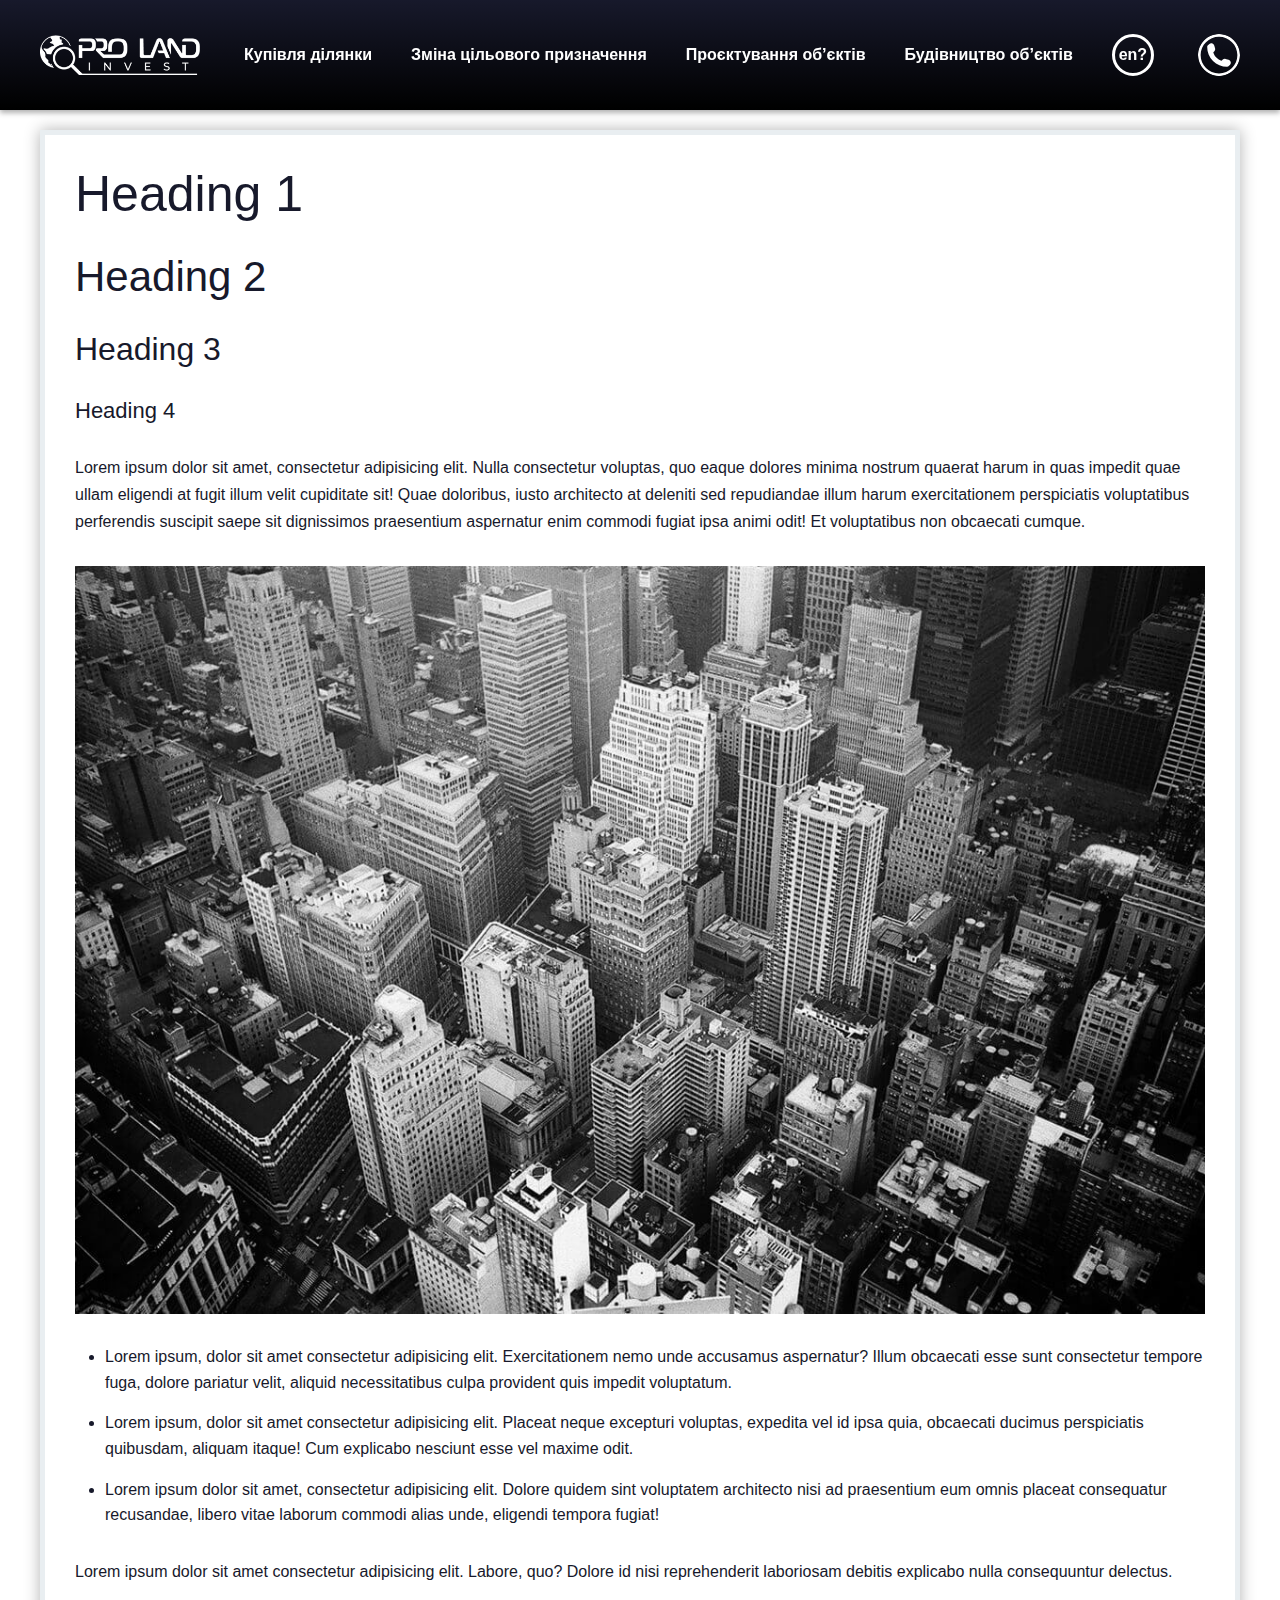
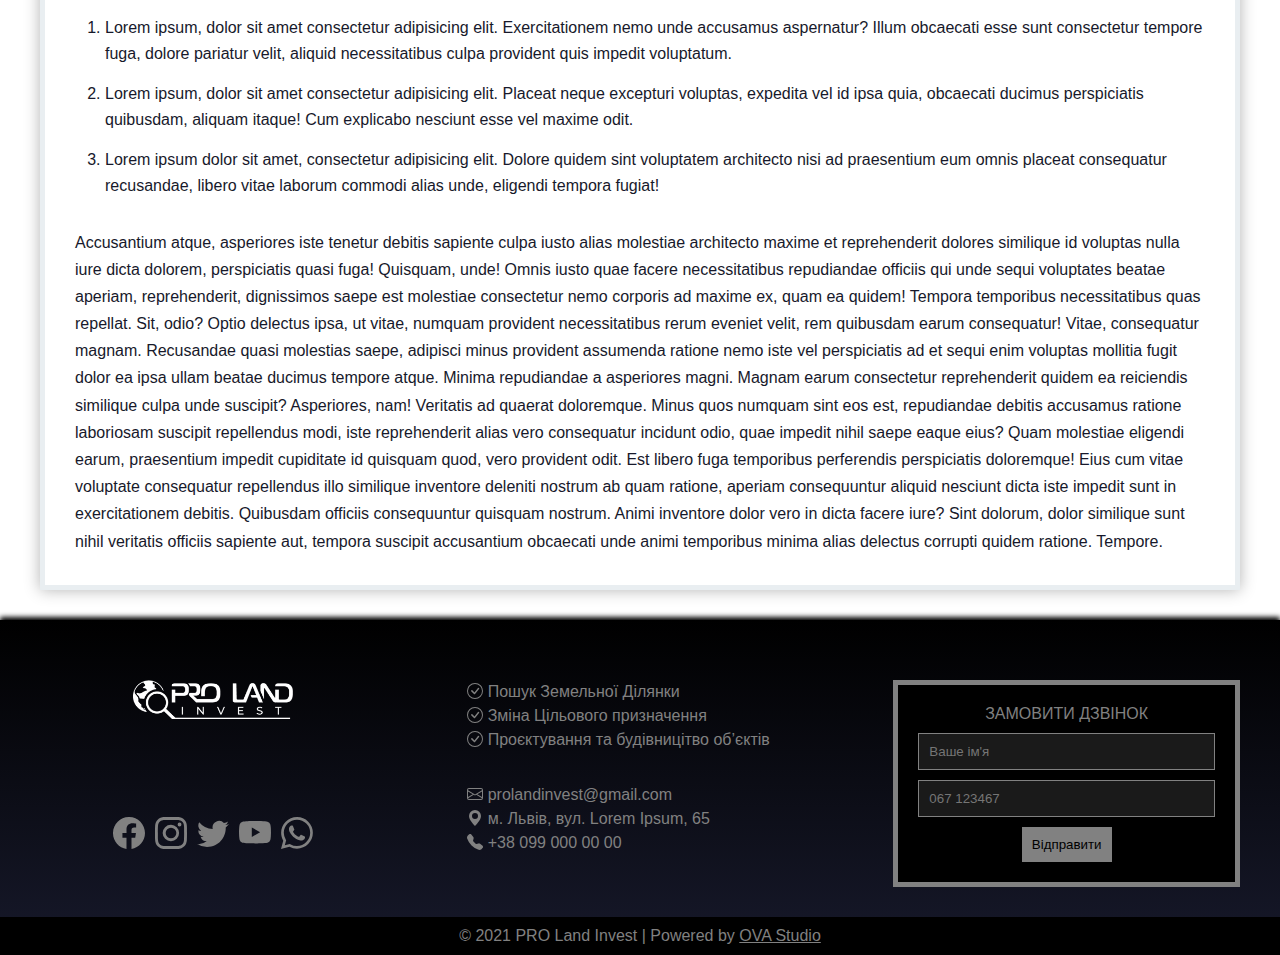
<file: page.html>
<!DOCTYPE html>
<html lang="en">
<head>
    <meta charset="UTF-8">
    <meta http-equiv="X-UA-Compatible" content="IE=edge">
    <meta name="viewport" content="width=device-width, initial-scale=1.0">
    <title>single page :: proland invest</title>
    <meta name="description" content="single page: proland invest">
    <!-- <link rel="stylesheet" href="https://unpkg.com/leaflet@1.7.1/dist/leaflet.css" integrity="sha512-xodZBNTC5n17Xt2atTPuE1HxjVMSvLVW9ocqUKLsCC5CXdbqCmblAshOMAS6/keqq/sMZMZ19scR4PsZChSR7A==" crossorigin=""/> -->
    <link rel="stylesheet" href="css/style.css">
    <link rel="shortcut icon" href="./favicon.ico" />
</head>
<body>
    <div id="spacer"></div>

    <header id="header">
        <div class="wrapper">

            <a href="/" id="logo" title="proland invest">
                <picture>
                    <img src="images/logo.png" alt="" width="160" height="39">
                </picture>
            </a>

            <nav id="nav">
                <ul>
                    <li><a href="#">
                        <svg viewBox="0 0 16 16"><path d="M0 1.5A.5.5 0 0 1 .5 1H2a.5.5 0 0 1 .485.379L2.89 3H14.5a.5.5 0 0 1 .491.592l-1.5 8A.5.5 0 0 1 13 12H4a.5.5 0 0 1-.491-.408L2.01 3.607 1.61 2H.5a.5.5 0 0 1-.5-.5zM3.102 4l1.313 7h8.17l1.313-7H3.102zM5 12a2 2 0 1 0 0 4 2 2 0 0 0 0-4zm7 0a2 2 0 1 0 0 4 2 2 0 0 0 0-4zm-7 1a1 1 0 1 1 0 2 1 1 0 0 1 0-2zm7 0a1 1 0 1 1 0 2 1 1 0 0 1 0-2z"/></svg>

                        Купівля ділянки</a>
                    </li>

                    <li><a href="#">
                        <svg viewBox="0 0 16 16"><path fill-rule="evenodd" d="M1 11.5a.5.5 0 0 0 .5.5h11.793l-3.147 3.146a.5.5 0 0 0 .708.708l4-4a.5.5 0 0 0 0-.708l-4-4a.5.5 0 0 0-.708.708L13.293 11H1.5a.5.5 0 0 0-.5.5zm14-7a.5.5 0 0 1-.5.5H2.707l3.147 3.146a.5.5 0 1 1-.708.708l-4-4a.5.5 0 0 1 0-.708l4-4a.5.5 0 1 1 .708.708L2.707 4H14.5a.5.5 0 0 1 .5.5z"/></svg>

                        Зміна цільового призначення
                    </a></li>

                    <li><a href="#">
                        <svg viewBox="0 0 16 16"><path d="M15.502 1.94a.5.5 0 0 1 0 .706L14.459 3.69l-2-2L13.502.646a.5.5 0 0 1 .707 0l1.293 1.293zm-1.75 2.456-2-2L4.939 9.21a.5.5 0 0 0-.121.196l-.805 2.414a.25.25 0 0 0 .316.316l2.414-.805a.5.5 0 0 0 .196-.12l6.813-6.814z"/><path fill-rule="evenodd" d="M1 13.5A1.5 1.5 0 0 0 2.5 15h11a1.5 1.5 0 0 0 1.5-1.5v-6a.5.5 0 0 0-1 0v6a.5.5 0 0 1-.5.5h-11a.5.5 0 0 1-.5-.5v-11a.5.5 0 0 1 .5-.5H9a.5.5 0 0 0 0-1H2.5A1.5 1.5 0 0 0 1 2.5v11z"/></svg>

                        Проєктування об’єктів
                    </a></li>

                    <li><a href="#">
                        <svg viewBox="0 0 16 16"><path d="M0 .5A.5.5 0 0 1 .5 0h15a.5.5 0 0 1 .5.5v3a.5.5 0 0 1-.5.5H14v2h1.5a.5.5 0 0 1 .5.5v3a.5.5 0 0 1-.5.5H14v2h1.5a.5.5 0 0 1 .5.5v3a.5.5 0 0 1-.5.5H.5a.5.5 0 0 1-.5-.5v-3a.5.5 0 0 1 .5-.5H2v-2H.5a.5.5 0 0 1-.5-.5v-3A.5.5 0 0 1 .5 6H2V4H.5a.5.5 0 0 1-.5-.5v-3zM3 4v2h4.5V4H3zm5.5 0v2H13V4H8.5zM3 10v2h4.5v-2H3zm5.5 0v2H13v-2H8.5zM1 1v2h3.5V1H1zm4.5 0v2h5V1h-5zm6 0v2H15V1h-3.5zM1 7v2h3.5V7H1zm4.5 0v2h5V7h-5zm6 0v2H15V7h-3.5zM1 13v2h3.5v-2H1zm4.5 0v2h5v-2h-5zm6 0v2H15v-2h-3.5z"/></svg>

                        Будівництво об’єктів
                    </a></li>

                    <li id="lang">
                        <a href="#">ua?</a>
                        <a href="#" class="active">en?</a>
                    </li>
                </ul>
            </nav>

            <div id="phone">
                <ul>
                    <li><a href="tel:+38 (093) 490 97 87" title="call!">
        
                        <svg viewBox="0 0 512 512"><path d="M256,32c123.5,0,224,100.5,224,224S379.5,480,256,480S32,379.5,32,256S132.5,32,256,32 M256,0C114.625,0,0,114.625,0,256 s114.625,256,256,256s256-114.625,256-256S397.375,0,256,0L256,0z M398.719,341.594l-1.438-4.375 c-3.375-10.063-14.5-20.563-24.75-23.375L334.688,303.5c-10.25-2.781-24.875,0.969-32.406,8.5l-13.688,13.688 c-49.75-13.469-88.781-52.5-102.219-102.25l13.688-13.688c7.5-7.5,11.25-22.125,8.469-32.406L198.219,139.5 c-2.781-10.25-13.344-21.375-23.406-24.75l-4.313-1.438c-10.094-3.375-24.5,0.031-32,7.563l-20.5,20.5 c-3.656,3.625-6,14.031-6,14.063c-0.688,65.063,24.813,127.719,70.813,173.75c45.875,45.875,108.313,71.344,173.156,70.781 c0.344,0,11.063-2.281,14.719-5.938l20.5-20.5C398.688,366.063,402.063,351.656,398.719,341.594z"/></svg>
        
                       +38 (093) 490 97 87
                    </a></li>
        
                    <li><a href="viber://chat?number=%2B380934909787" title="send to viber">
                        <svg viewBox="0 0 52.511 52.511"><g>
                            <path d="M31.256,0H21.254C10.778,0,2.255,8.521,2.255,18.995v9.01c0,7.8,4.793,14.81,12,17.665v5.841 c0,0.396,0.233,0.754,0.595,0.914c0.13,0.058,0.268,0.086,0.405,0.086c0.243,0,0.484-0.089,0.671-0.259L21.725,47h9.531 c10.476,0,18.999-8.521,18.999-18.995v-9.01C50.255,8.521,41.732,0,31.256,0z M48.255,28.005C48.255,37.376,40.63,45,31.256,45 h-9.917c-0.248,0-0.487,0.092-0.671,0.259l-4.413,3.997v-4.279c0-0.424-0.267-0.802-0.667-0.942 C8.81,41.638,4.255,35.196,4.255,28.005v-9.01C4.255,9.624,11.881,2,21.254,2h10.002c9.374,0,16.999,7.624,16.999,16.995V28.005z"/>
                            <path d="M39.471,30.493l-6.146-3.992c-0.672-0.437-1.472-0.585-2.255-0.423c-0.784,0.165-1.458,0.628-1.895,1.303l-0.289,0.444 c-2.66-0.879-5.593-2.002-7.349-7.085l0.727-0.632h0c1.248-1.085,1.379-2.983,0.294-4.233l-4.808-5.531 c-0.362-0.417-0.994-0.46-1.411-0.099l-3.019,2.624c-2.648,2.302-1.411,5.707-1.004,6.826c0.018,0.05,0.04,0.098,0.066,0.145 c0.105,0.188,2.612,4.662,6.661,8.786c4.065,4.141,11.404,7.965,11.629,8.076c0.838,0.544,1.781,0.805,2.714,0.805 c1.638,0,3.244-0.803,4.202-2.275l2.178-3.354C40.066,31.413,39.934,30.794,39.471,30.493z M35.91,34.142 c-0.901,1.388-2.763,1.782-4.233,0.834c-0.073-0.038-7.364-3.835-11.207-7.75c-3.592-3.659-5.977-7.724-6.302-8.291 c-0.792-2.221-0.652-3.586,0.464-4.556l2.265-1.968l4.152,4.776c0.369,0.424,0.326,1.044-0.096,1.411l-1.227,1.066 c-0.299,0.26-0.417,0.671-0.3,1.049c2.092,6.798,6.16,8.133,9.13,9.108l0.433,0.143c0.433,0.146,0.907-0.021,1.155-0.403 l0.709-1.092c0.146-0.226,0.37-0.379,0.63-0.434c0.261-0.056,0.527-0.004,0.753,0.143l5.308,3.447L35.91,34.142z"/>
                            <path d="M28.538,16.247c-0.532-0.153-1.085,0.156-1.236,0.688c-0.151,0.531,0.157,1.084,0.688,1.235 c1.49,0.424,2.677,1.613,3.097,3.104c0.124,0.44,0.525,0.729,0.962,0.729c0.09,0,0.181-0.012,0.272-0.037 c0.531-0.15,0.841-0.702,0.691-1.234C32.405,18.578,30.69,16.859,28.538,16.247z"/>
                            <path d="M36.148,22.219c0.09,0,0.181-0.012,0.272-0.037c0.532-0.15,0.841-0.703,0.691-1.234c-1.18-4.183-4.509-7.519-8.689-8.709 c-0.531-0.153-1.084,0.158-1.235,0.689c-0.151,0.531,0.157,1.084,0.688,1.235c3.517,1,6.318,3.809,7.311,7.328 C35.311,21.931,35.711,22.219,36.148,22.219z"/>
                            <path d="M27.991,7.582c-0.532-0.153-1.085,0.156-1.236,0.689c-0.151,0.531,0.157,1.084,0.688,1.235 c5.959,1.695,10.706,6.453,12.388,12.416c0.124,0.44,0.525,0.729,0.962,0.729c0.09,0,0.181-0.012,0.272-0.037 c0.531-0.15,0.841-0.703,0.691-1.234C39.887,14.753,34.613,9.467,27.991,7.582z"/>
                        </g>
                    </svg>
        
                    
                        +38 (093) 490 97 87
                    </a></li>
        
                    <li><a href="whatsapp://send?phone=+380934909787" title="send to whatsapp">
                        <svg viewBox="0 0 512 512"><path d="m439.277344 72.722656c-46.898438-46.898437-109.238282-72.722656-175.566406-72.722656-.003907 0-.019532 0-.023438 0-32.804688.00390625-64.773438 6.355469-95.011719 18.882812-30.242187 12.527344-57.335937 30.640626-80.535156 53.839844-46.894531 46.894532-72.71875 109.246094-72.71875 175.566406 0 39.550782 9.542969 78.855469 27.625 113.875l-41.734375 119.226563c-2.941406 8.410156-.859375 17.550781 5.445312 23.851563 4.410157 4.414062 10.214844 6.757812 16.183594 6.757812 2.558594 0 5.144532-.429688 7.667969-1.3125l119.226563-41.730469c35.019531 18.082031 74.324218 27.625 113.875 27.625 66.320312 0 128.667968-25.828125 175.566406-72.722656 46.894531-46.894531 72.722656-109.246094 72.722656-175.566406 0-66.324219-25.824219-128.675781-72.722656-175.570313zm-21.234375 329.902344c-41.222657 41.226562-96.035157 63.925781-154.332031 63.925781-35.664063 0-71.09375-8.820312-102.460938-25.515625-5.6875-3.023437-12.410156-3.542968-18.445312-1.429687l-108.320313 37.910156 37.914063-108.320313c2.113281-6.042968 1.589843-12.765624-1.433594-18.449218-16.691406-31.359375-25.515625-66.789063-25.515625-102.457032 0-58.296874 22.703125-113.109374 63.925781-154.332031 41.21875-41.21875 96.023438-63.921875 154.316406-63.929687h.019532c58.300781 0 113.109374 22.703125 154.332031 63.929687 41.226562 41.222657 63.929687 96.03125 63.929687 154.332031 0 58.300782-22.703125 113.113282-63.929687 154.335938zm0 0"/><path d="m355.984375 270.46875c-11.421875-11.421875-30.007813-11.421875-41.429687 0l-12.492188 12.492188c-31.019531-16.902344-56.121094-42.003907-73.027344-73.023438l12.492188-12.492188c11.425781-11.421874 11.425781-30.007812 0-41.429687l-33.664063-33.664063c-11.421875-11.421874-30.007812-11.421874-41.429687 0l-26.929688 26.929688c-15.425781 15.425781-16.195312 41.945312-2.167968 74.675781 12.179687 28.417969 34.46875 59.652344 62.761718 87.945313 28.292969 28.292968 59.527344 50.582031 87.945313 62.761718 15.550781 6.664063 29.695312 9.988282 41.917969 9.988282 13.503906 0 24.660156-4.058594 32.757812-12.15625l26.929688-26.933594v.003906c5.535156-5.535156 8.582031-12.890625 8.582031-20.714844 0-7.828124-3.046875-15.183593-8.582031-20.714843zm-14.5 80.792969c-4.402344 4.402343-17.941406 5.945312-41.609375-4.195313-24.992188-10.710937-52.886719-30.742187-78.542969-56.398437s-45.683593-53.546875-56.394531-78.539063c-10.144531-23.667968-8.601562-37.210937-4.199219-41.613281l26.414063-26.414063 32.625 32.628907-15.636719 15.640625c-7.070313 7.070312-8.777344 17.792968-4.242187 26.683594 20.558593 40.3125 52.734374 72.488281 93.046874 93.046874 8.894532 4.535157 19.617188 2.832032 26.6875-4.242187l15.636719-15.636719 32.628907 32.628906zm0 0"/></svg>
        
                        +38 (093) 490 97 87
                    </a></li>
        
                    <li><a href="https://t.me/username" title="send to telegram">
                        <svg viewBox="0 0 16 16"><path d="M16 8A8 8 0 1 1 0 8a8 8 0 0 1 16 0zM8.287 5.906c-.778.324-2.334.994-4.666 2.01-.378.15-.577.298-.595.442-.03.243.275.339.69.47l.175.055c.408.133.958.288 1.243.294.26.006.549-.1.868-.32 2.179-1.471 3.304-2.214 3.374-2.23.05-.012.12-.026.166.016.047.041.042.12.037.141-.03.129-1.227 1.241-1.846 1.817-.193.18-.33.307-.358.336a8.154 8.154 0 0 1-.188.186c-.38.366-.664.64.015 1.088.327.216.589.393.85.571.284.194.568.387.936.629.093.06.183.125.27.187.331.236.63.448.997.414.214-.02.435-.22.547-.82.265-1.417.786-4.486.906-5.751a1.426 1.426 0 0 0-.013-.315.337.337 0 0 0-.114-.217.526.526 0 0 0-.31-.093c-.3.005-.763.166-2.984 1.09z"/></svg>
                        +38 (093) 490 97 87
                    </a></li>
                </ul>
            </div>

        </div>
    </header>

    <!-- page -->
    <main id="content">
        <div class="wrapper">

            <h1>Heading 1</h1>
            <h2>Heading 2</h2>
            <h3>Heading 3</h3>
            <h4>Heading 4</h4>

            <p>Lorem ipsum dolor sit amet, consectetur adipisicing elit. Nulla consectetur voluptas, quo eaque dolores minima nostrum quaerat harum in quas impedit quae ullam eligendi at fugit illum velit cupiditate sit! Quae doloribus, iusto architecto at deleniti sed repudiandae illum harum exercitationem perspiciatis voluptatibus perferendis suscipit saepe sit dignissimos praesentium aspernatur enim commodi fugiat ipsa animi odit! Et voluptatibus non obcaecati cumque.
            </p>
            <p>
                <picture>
                    <img src="temp/01.jpg" alt="">
                </picture>
            </p>
            
            <ul>
                <li>Lorem ipsum, dolor sit amet consectetur adipisicing elit. Exercitationem nemo unde accusamus aspernatur? Illum obcaecati esse sunt consectetur tempore fuga, dolore pariatur velit, aliquid necessitatibus culpa provident quis impedit voluptatum.</li>
                <li>Lorem ipsum, dolor sit amet consectetur adipisicing elit. Placeat neque excepturi voluptas, expedita vel id ipsa quia, obcaecati ducimus perspiciatis quibusdam, aliquam itaque! Cum explicabo nesciunt esse vel maxime odit.</li>
                <li>Lorem ipsum dolor sit amet, consectetur adipisicing elit. Dolore quidem sint voluptatem architecto nisi ad praesentium eum omnis placeat consequatur recusandae, libero vitae laborum commodi alias unde, eligendi tempora fugiat!</li>
            </ul>

            <p>Lorem ipsum dolor sit amet consectetur adipisicing elit. Labore, quo? Dolore id nisi reprehenderit laboriosam debitis explicabo nulla consequuntur delectus.</p>

            <ol>
                <li>Lorem ipsum, dolor sit amet consectetur adipisicing elit. Exercitationem nemo unde accusamus aspernatur? Illum obcaecati esse sunt consectetur tempore fuga, dolore pariatur velit, aliquid necessitatibus culpa provident quis impedit voluptatum.</li>
                <li>Lorem ipsum, dolor sit amet consectetur adipisicing elit. Placeat neque excepturi voluptas, expedita vel id ipsa quia, obcaecati ducimus perspiciatis quibusdam, aliquam itaque! Cum explicabo nesciunt esse vel maxime odit.</li>
                <li>Lorem ipsum dolor sit amet, consectetur adipisicing elit. Dolore quidem sint voluptatem architecto nisi ad praesentium eum omnis placeat consequatur recusandae, libero vitae laborum commodi alias unde, eligendi tempora fugiat!</li>
            </ol>

            <p>Accusantium atque, asperiores iste tenetur debitis sapiente culpa iusto alias molestiae architecto maxime et reprehenderit dolores similique id voluptas nulla iure dicta dolorem, perspiciatis quasi fuga! Quisquam, unde! Omnis iusto quae facere necessitatibus repudiandae officiis qui unde sequi voluptates beatae aperiam, reprehenderit, dignissimos saepe est molestiae consectetur nemo corporis ad maxime ex, quam ea quidem! Tempora temporibus necessitatibus quas repellat. Sit, odio? Optio delectus ipsa, ut vitae, numquam provident necessitatibus rerum eveniet velit, rem quibusdam earum consequatur! Vitae, consequatur magnam. Recusandae quasi molestias saepe, adipisci minus provident assumenda ratione nemo iste vel perspiciatis ad et sequi enim voluptas mollitia fugit dolor ea ipsa ullam beatae ducimus tempore atque. Minima repudiandae a asperiores magni. Magnam earum consectetur reprehenderit quidem ea reiciendis similique culpa unde suscipit? Asperiores, nam! Veritatis ad quaerat doloremque. Minus quos numquam sint eos est, repudiandae debitis accusamus ratione laboriosam suscipit repellendus modi, iste reprehenderit alias vero consequatur incidunt odio, quae impedit nihil saepe eaque eius? Quam molestiae eligendi earum, praesentium impedit cupiditate id quisquam quod, vero provident odit. Est libero fuga temporibus perferendis perspiciatis doloremque! Eius cum vitae voluptate consequatur repellendus illo similique inventore deleniti nostrum ab quam ratione, aperiam consequuntur aliquid nesciunt dicta iste impedit sunt in exercitationem debitis. Quibusdam officiis consequuntur quisquam nostrum. Animi inventore dolor vero in dicta facere iure? Sint dolorum, dolor similique sunt nihil veritatis officiis sapiente aut, tempora suscipit accusantium obcaecati unde animi temporibus minima alias delectus corrupti quidem ratione. Tempore.</p>
        </div>
    </main>
    
    <footer id="footer">

        <div class="wrapper">
            <a href="/" title="proland invest" class="logo">
                <picture>
                    <!-- <source srcset="images/logo.avif" type="image/avif"> -->
                    <!-- <source srcset="images/logo.webp" type="image/webp"> -->
                    <img src="images/logo.png" alt="" width="160" height="39">
                </picture>
            </a> 
                    
            <ul>
                <li><a href="#" title="Пошук Земельної Ділянки">Пошук Земельної Ділянки</a></li>
                <li><a href="#" title="Зміна Цільового призначення">Зміна Цільового призначення</a></li>
                <li><a href="#" title="Проєктування та будівницітво об’єктів">Проєктування та будівницітво об’єктів</a></li>
            </ul>
            
            <ol>
                <li class="mail"><a href="mailto:prolandinvest@gmail.com" title="mail">prolandinvest@gmail.com</a></li>
                <li class="address"><a href="https://g.page/#" title="address">м. Львів, вул. Lorem Ipsum, 65</a></li>
                <li class="phone"><a href="tel:+38 099 000 00 00" title="phone">+38 099 000 00 00</a></li>
            </ol>
            
            <div class="social">
                <a href="#" title="facebook">
                    <svg viewBox="0 0 16 16"><path d="M16 8.049c0-4.446-3.582-8.05-8-8.05C3.58 0-.002 3.603-.002 8.05c0 4.017 2.926 7.347 6.75 7.951v-5.625h-2.03V8.05H6.75V6.275c0-2.017 1.195-3.131 3.022-3.131.876 0 1.791.157 1.791.157v1.98h-1.009c-.993 0-1.303.621-1.303 1.258v1.51h2.218l-.354 2.326H9.25V16c3.824-.604 6.75-3.934 6.75-7.951z"/></svg>
                </a>
                <a href="#" title="instagram">
                    <svg viewBox="0 0 16 16"><path d="M8 0C5.829 0 5.556.01 4.703.048 3.85.088 3.269.222 2.76.42a3.917 3.917 0 0 0-1.417.923A3.927 3.927 0 0 0 .42 2.76C.222 3.268.087 3.85.048 4.7.01 5.555 0 5.827 0 8.001c0 2.172.01 2.444.048 3.297.04.852.174 1.433.372 1.942.205.526.478.972.923 1.417.444.445.89.719 1.416.923.51.198 1.09.333 1.942.372C5.555 15.99 5.827 16 8 16s2.444-.01 3.298-.048c.851-.04 1.434-.174 1.943-.372a3.916 3.916 0 0 0 1.416-.923c.445-.445.718-.891.923-1.417.197-.509.332-1.09.372-1.942C15.99 10.445 16 10.173 16 8s-.01-2.445-.048-3.299c-.04-.851-.175-1.433-.372-1.941a3.926 3.926 0 0 0-.923-1.417A3.911 3.911 0 0 0 13.24.42c-.51-.198-1.092-.333-1.943-.372C10.443.01 10.172 0 7.998 0h.003zm-.717 1.442h.718c2.136 0 2.389.007 3.232.046.78.035 1.204.166 1.486.275.373.145.64.319.92.599.28.28.453.546.598.92.11.281.24.705.275 1.485.039.843.047 1.096.047 3.231s-.008 2.389-.047 3.232c-.035.78-.166 1.203-.275 1.485a2.47 2.47 0 0 1-.599.919c-.28.28-.546.453-.92.598-.28.11-.704.24-1.485.276-.843.038-1.096.047-3.232.047s-2.39-.009-3.233-.047c-.78-.036-1.203-.166-1.485-.276a2.478 2.478 0 0 1-.92-.598 2.48 2.48 0 0 1-.6-.92c-.109-.281-.24-.705-.275-1.485-.038-.843-.046-1.096-.046-3.233 0-2.136.008-2.388.046-3.231.036-.78.166-1.204.276-1.486.145-.373.319-.64.599-.92.28-.28.546-.453.92-.598.282-.11.705-.24 1.485-.276.738-.034 1.024-.044 2.515-.045v.002zm4.988 1.328a.96.96 0 1 0 0 1.92.96.96 0 0 0 0-1.92zm-4.27 1.122a4.109 4.109 0 1 0 0 8.217 4.109 4.109 0 0 0 0-8.217zm0 1.441a2.667 2.667 0 1 1 0 5.334 2.667 2.667 0 0 1 0-5.334z"/></svg>
                </a>
                <a href="#" title="twitter">
                    <svg viewBox="0 0 16 16"><path d="M5.026 15c6.038 0 9.341-5.003 9.341-9.334 0-.14 0-.282-.006-.422A6.685 6.685 0 0 0 16 3.542a6.658 6.658 0 0 1-1.889.518 3.301 3.301 0 0 0 1.447-1.817 6.533 6.533 0 0 1-2.087.793A3.286 3.286 0 0 0 7.875 6.03a9.325 9.325 0 0 1-6.767-3.429 3.289 3.289 0 0 0 1.018 4.382A3.323 3.323 0 0 1 .64 6.575v.045a3.288 3.288 0 0 0 2.632 3.218 3.203 3.203 0 0 1-.865.115 3.23 3.23 0 0 1-.614-.057 3.283 3.283 0 0 0 3.067 2.277A6.588 6.588 0 0 1 .78 13.58a6.32 6.32 0 0 1-.78-.045A9.344 9.344 0 0 0 5.026 15z"/></svg>
                </a>
                <a href="#" title="youtube">
                    <svg viewBox="0 0 16 16"><path d="M8.051 1.999h.089c.822.003 4.987.033 6.11.335a2.01 2.01 0 0 1 1.415 1.42c.101.38.172.883.22 1.402l.01.104.022.26.008.104c.065.914.073 1.77.074 1.957v.075c-.001.194-.01 1.108-.082 2.06l-.008.105-.009.104c-.05.572-.124 1.14-.235 1.558a2.007 2.007 0 0 1-1.415 1.42c-1.16.312-5.569.334-6.18.335h-.142c-.309 0-1.587-.006-2.927-.052l-.17-.006-.087-.004-.171-.007-.171-.007c-1.11-.049-2.167-.128-2.654-.26a2.007 2.007 0 0 1-1.415-1.419c-.111-.417-.185-.986-.235-1.558L.09 9.82l-.008-.104A31.4 31.4 0 0 1 0 7.68v-.123c.002-.215.01-.958.064-1.778l.007-.103.003-.052.008-.104.022-.26.01-.104c.048-.519.119-1.023.22-1.402a2.007 2.007 0 0 1 1.415-1.42c.487-.13 1.544-.21 2.654-.26l.17-.007.172-.006.086-.003.171-.007A99.788 99.788 0 0 1 7.858 2h.193zM6.4 5.209v4.818l4.157-2.408L6.4 5.209z"/></svg>
                </a>
                <a href="#" title="whatsup">
                    <svg viewBox="0 0 16 16"><path d="M13.601 2.326A7.854 7.854 0 0 0 7.994 0C3.627 0 .068 3.558.064 7.926c0 1.399.366 2.76 1.057 3.965L0 16l4.204-1.102a7.933 7.933 0 0 0 3.79.965h.004c4.368 0 7.926-3.558 7.93-7.93A7.898 7.898 0 0 0 13.6 2.326zM7.994 14.521a6.573 6.573 0 0 1-3.356-.92l-.24-.144-2.494.654.666-2.433-.156-.251a6.56 6.56 0 0 1-1.007-3.505c0-3.626 2.957-6.584 6.591-6.584a6.56 6.56 0 0 1 4.66 1.931 6.557 6.557 0 0 1 1.928 4.66c-.004 3.639-2.961 6.592-6.592 6.592zm3.615-4.934c-.197-.099-1.17-.578-1.353-.646-.182-.065-.315-.099-.445.099-.133.197-.513.646-.627.775-.114.133-.232.148-.43.05-.197-.1-.836-.308-1.592-.985-.59-.525-.985-1.175-1.103-1.372-.114-.198-.011-.304.088-.403.087-.088.197-.232.296-.346.1-.114.133-.198.198-.33.065-.134.034-.248-.015-.347-.05-.099-.445-1.076-.612-1.47-.16-.389-.323-.335-.445-.34-.114-.007-.247-.007-.38-.007a.729.729 0 0 0-.529.247c-.182.198-.691.677-.691 1.654 0 .977.71 1.916.81 2.049.098.133 1.394 2.132 3.383 2.992.47.205.84.326 1.129.418.475.152.904.129 1.246.08.38-.058 1.171-.48 1.338-.943.164-.464.164-.86.114-.943-.049-.084-.182-.133-.38-.232z"/></svg>
                </a>
            </div>   

            <form>
                <label for="callback">Замовити дзвінок</label>
                <input type="text" placeholder="Ваше ім'я">
                <input type="number" id="callback" placeholder="067 123467">
                <button>Відправити</button>
            </form>

        </div>

        <div id="copy">
            <p>&copy; 2021 PRO Land Invest <em></em> Powered by <a href="//ova.in.ua" title="OVA Studio">OVA Studio</a></p>
        </div>
    </footer>

    <script src="js/init.js"></script>
</body>
</html>
</file>
<file: css/style.css>
@import url('./root.css');

@import url('./title.css');

@import url('./header.css');

@import url('./slider.css');

@import url('./skills.css');

@import url('./hot.css');

@import url('./others.css');

@import url('./areas.css');

@import url('./company.css');

@import url('./faq.css');

@import url('./docs.css');

@import url('./footer.css');

@import url('./card.css');

/* area.html */
@import url('./area.css');

@import url('./gallery.css');

@import url('./content.css');

@import url('./parallax.css');

/* блок "оформити заявку" */
@import url('./order.css');

@import url('./fancybox.css');
</file>
